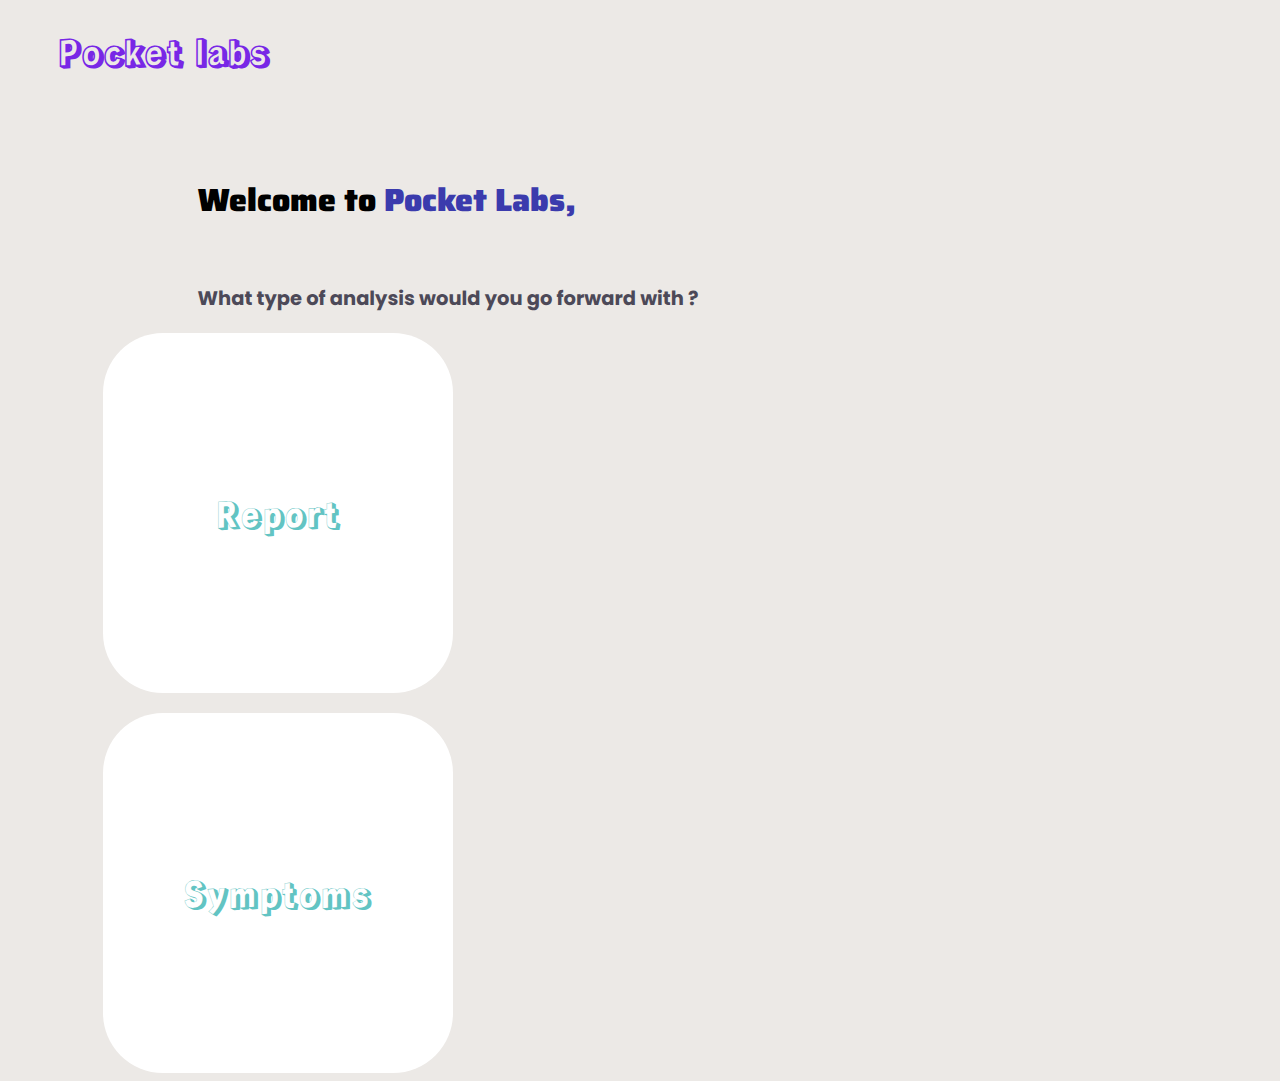
<file: Index.html>
<!DOCTYPE html>
<html lang="en">
  <head>
    <meta charset="UTF-8" />
    <meta http-equiv="X-UA-Compatible" content="IE=edge" />
    <meta name="viewport" content="width=device-width, initial-scale=1.0" />

    <!-- Bootstrap CSS -->
    <link
      href="https://cdn.jsdelivr.net/npm/bootstrap@5.1.3/dist/css/bootstrap.min.css"
      rel="stylesheet"
      integrity="sha384-1BmE4kWBq78iYhFldvKuhfTAU6auU8tT94WrHftjDbrCEXSU1oBoqyl2QvZ6jIW3"
      crossorigin="anonymous"
    />
    <link rel="stylesheet" href="css/styles.css" />
    <link rel="icon" href="Logo.png" type="image/gif" sizes="16x16" />

    <title>Pocket Labs</title>
  </head>
  <body>
    <nav>
    <a href="#" class="page-header-link">
      <h1 class="page-header">Pocket labs</h1>
    </a>
    </nav>
    <br /><br />
    <br />
    <div class="page-title">
      <h1 class="page-title-text">
        Welcome to
        <span class="page-title-text-span">Pocket Labs,</span>
      </h1>
    </div>
    <br />
    <div class="selection-option">
      <h4>What type of analysis would you go forward with ?</h4>
    </div>

    <div class="container">
      <div class="row">
        <a class="option-link options options-right" href="Category.html">
          <div class="col-4">Report</div>
        </a>
        <a class="option-link col-4 options options-left" href="Symptoms.html">
          <div class="">Symptoms</div>
        </a>
      </div>
    </div>
    <script
      src="https://cdn.jsdelivr.net/npm/bootstrap@5.1.3/dist/js/bootstrap.bundle.min.js"
      integrity="sha384-ka7Sk0Gln4gmtz2MlQnikT1wXgYsOg+OMhuP+IlRH9sENBO0LRn5q+8nbTov4+1p"
      crossorigin="anonymous"
    ></script>
  </body>
</html>
</file>
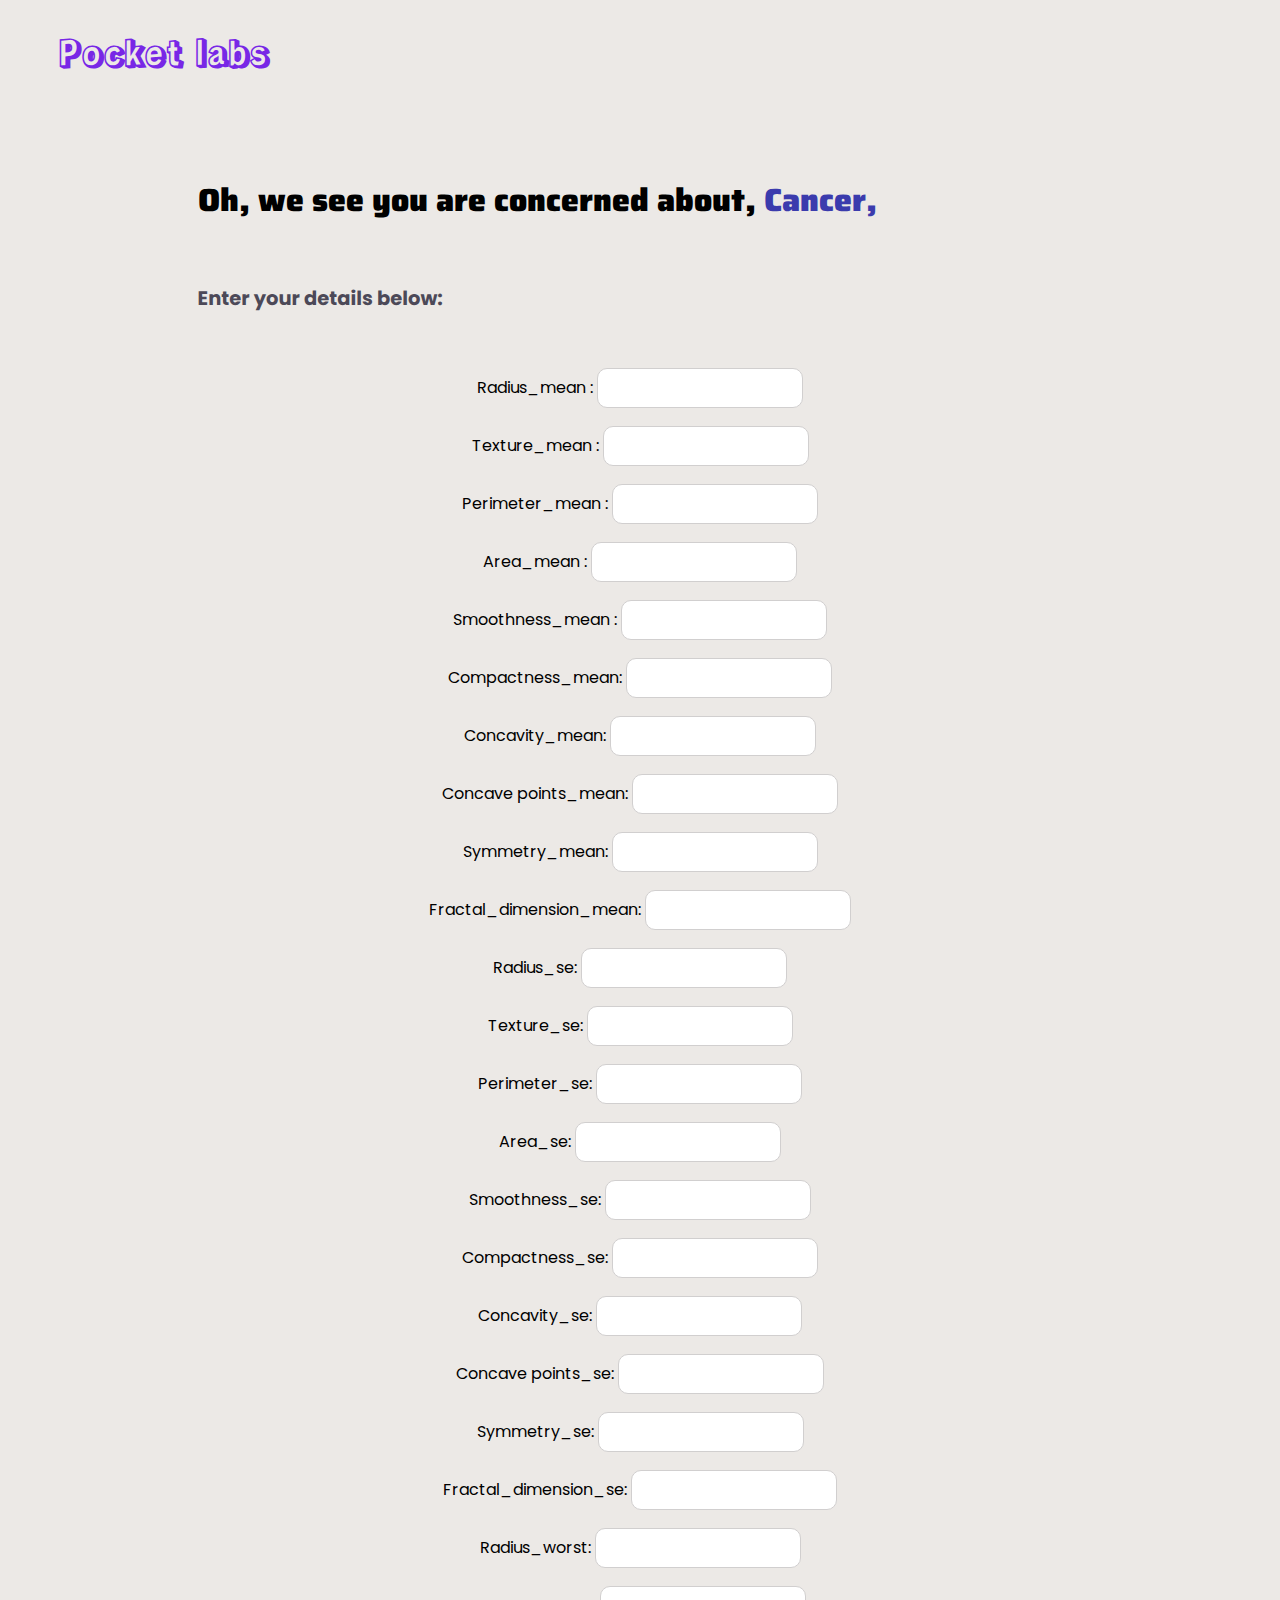
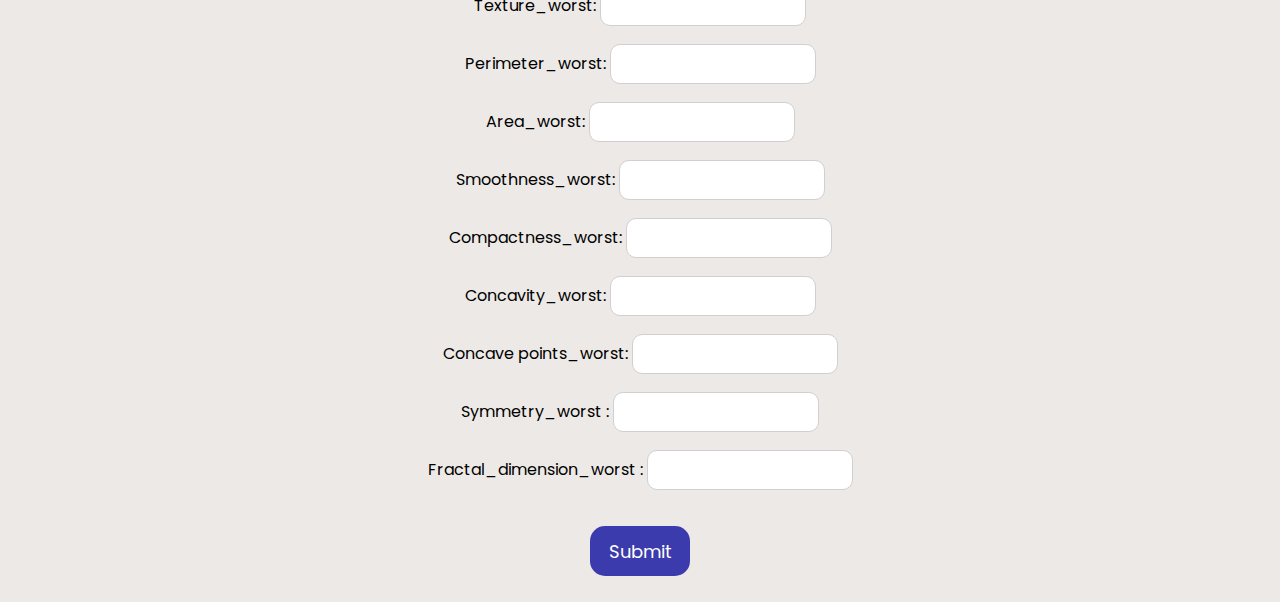
<file: Cancer.html>
<!DOCTYPE html>
<html lang="en">
  <head>
    <meta charset="UTF-8" />
    <meta http-equiv="X-UA-Compatible" content="IE=edge" />
    <meta name="viewport" content="width=device-width, initial-scale=1.0" />

    <!-- Bootstrap CSS -->
    <link
      href="https://cdn.jsdelivr.net/npm/bootstrap@5.1.3/dist/css/bootstrap.min.css"
      rel="stylesheet"
      integrity="sha384-1BmE4kWBq78iYhFldvKuhfTAU6auU8tT94WrHftjDbrCEXSU1oBoqyl2QvZ6jIW3"
      crossorigin="anonymous"
    />
    <link rel="stylesheet" href="css/cancerStyles.css" />
    <link rel="icon" href="Logo.png" type="image/gif" sizes="16x16" />

    <title>Pocket Labs | Cancer.</title>
  </head>
  <body>
    <nav>
      <a href="Index.html" class="page-header-link">
        <h1 class="page-header">Pocket labs</h1>
      </a>
    </nav>
    <br /><br />
    <br />
    <div class="page-title">
      <h1 class="page-title-text">
        Oh, we see you are concerned about,
        <span class="page-title-text-span">Cancer,</span>
      </h1>
    </div>
    <br />
    <div class="selection-option">
      <h4>Enter your details below:</h4>
    </div>
    <br /><br />

    <!-- FORM -->
    <form class="report-form" action="/result" method="POST">
      <div class="element-detail">
        <label class="detail" for="Radius_mean">Radius_mean : </label>
        <input
          class="input-radius"
          type="text"
          id="Radius_mean"
          name="Radius_mean"
        />
      </div>
      <br />

      <div class="element-detail">
        <label class="detail" for="Texture_mean">Texture_mean : </label>
        <input
          class="input-radius"
          type="text"
          id="Texture_mean"
          name="Texture_mean"
        />
      </div>
      <br />

      <div class="element-detail">
        <label class="detail" for="BloodPressure">Perimeter_mean : </label>
        <input
          class="input-radius"
          type="text"
          id="Perimeter_mean"
          name="Perimeter_mean"
        />
      </div>
      <br />

      <div class="element-detail">
        <label class="detail" for="Area_mean">Area_mean : </label>
        <input
          class="input-radius"
          type="text"
          id="Area_mean"
          name="Area_mean"
        />
      </div>
      <br />

      <div class="element-detail">
        <label class="detail" for="Smoothness_mean">Smoothness_mean : </label>
        <input
          class="input-radius"
          type="text"
          id="Smoothness_mean"
          name="Smoothness_mean"
        />
      </div>
      <br />

      <div class="element-detail">
        <label class="detail" for="Compactness_mean">Compactness_mean: </label>
        <input
          class="input-radius"
          type="text"
          id="Compactness_mean"
          name="Compactness_mean"
        />
      </div>
      <br />

      <div class="element-detail">
        <label class="detail" for="Concavity_mean">Concavity_mean: </label>
        <input
          class="input-radius"
          type="text"
          id="Concavity_mean"
          name="Concavity_mean"
        />
      </div>
      <br />

      <div class="element-detail">
        <label class="detail" for="concave points_mean"
          >Concave points_mean:
        </label>
        <input
          class="input-radius"
          type="text"
          id="concave points_mean"
          name="concave points_mean"
        />
      </div>
      <br />

      <div class="element-detail">
        <label class="detail" for="symmetry_mean">Symmetry_mean: </label>
        <input
          class="input-radius"
          type="text"
          id="symmetry_mean"
          name="symmetry_mean"
        />
      </div>
      <br />

      <div class="element-detail">
        <label class="detail" for="Compactness_mean"
          >Fractal_dimension_mean:
        </label>
        <input
          class="input-radius"
          type="text"
          id="fractal_dimension_mean"
          name="fractal_dimension_mean"
        />
      </div>
      <br />

      <div class="element-detail">
        <label class="detail" for="radius_se">Radius_se: </label>
        <input
          class="input-radius"
          type="text"
          id="radius_se"
          name="radius_se"
        />
      </div>
      <br />

      <div class="element-detail">
        <label class="detail" for="texture_se">Texture_se: </label>
        <input
          class="input-radius"
          type="text"
          id="texture_se"
          name="texture_se"
        />
      </div>
      <br />

      <div class="element-detail">
        <label class="detail" for="perimeter_se">Perimeter_se: </label>
        <input
          class="input-radius"
          type="text"
          id="perimeter_se"
          name="perimeter_se"
        />
      </div>
      <br />

      <div class="element-detail">
        <label class="detail" for="area_se">Area_se: </label>
        <input class="input-radius" type="text" id="area_se" name="area_se" />
      </div>
      <br />

      <div class="element-detail">
        <label class="detail" for="smoothness_se">Smoothness_se: </label>
        <input
          class="input-radius"
          type="text"
          id="smoothness_se"
          name="smoothness_se"
        />
      </div>
      <br />

      <div class="element-detail">
        <label class="detail" for="compactness_se">Compactness_se: </label>
        <input
          class="input-radius"
          type="text"
          id="compactness_se"
          name="compactness_se"
        />
      </div>
      <br />

      <div class="element-detail">
        <label class="detail" for="concavity_se">Concavity_se: </label>
        <input
          class="input-radius"
          type="text"
          id="concavity_se"
          name="concavity_se"
        />
      </div>
      <br />

      <div class="element-detail">
        <label class="detail" for="concave points_se"
          >Concave points_se:
        </label>
        <input
          class="input-radius"
          type="text"
          id="concave points_se"
          name="concave points_se"
        />
      </div>
      <br />

      <div class="element-detail">
        <label class="detail" for="symmetry_se">Symmetry_se: </label>
        <input
          class="input-radius"
          type="text"
          id="symmetry_se"
          name="symmetry_se"
        />
      </div>
      <br />

      <div class="element-detail">
        <label class="detail" for="fractal_dimension_se"
          >Fractal_dimension_se:
        </label>
        <input
          class="input-radius"
          type="text"
          id="fractal_dimension_se"
          name="fractal_dimension_se"
        />
      </div>
      <br />

      <div class="element-detail">
        <label class="detail" for="radius_worst">Radius_worst: </label>
        <input
          class="input-radius"
          type="text"
          id="radius_worst"
          name="radius_worst"
        />
      </div>
      <br />

      <div class="element-detail">
        <label class="detail" for="texture_worst">Texture_worst: </label>
        <input
          class="input-radius"
          type="text"
          id="texture_worst"
          name="texture_worst"
        />
      </div>
      <br />

      <div class="element-detail">
        <label class="detail" for="perimeter_worst">Perimeter_worst: </label>
        <input
          class="input-radius"
          type="text"
          id="perimeter_worst"
          name="perimeter_worst"
        />
      </div>
      <br />

      <div class="element-detail">
        <label class="detail" for="area_worst">Area_worst: </label>
        <input
          class="input-radius"
          type="text"
          id="area_worst"
          name="area_worst"
        />
      </div>
      <br />

      <div class="element-detail">
        <label class="detail" for="smoothness_worst">Smoothness_worst: </label>
        <input
          class="input-radius"
          type="text"
          id="smoothness_worst"
          name="smoothness_worst"
        />
      </div>
      <br />

      <div class="element-detail">
        <label class="detail" for="compactness_worst"
          >Compactness_worst:
        </label>
        <input
          class="input-radius"
          type="text"
          id="compactness_worst"
          name="compactness_worst"
        />
      </div>
      <br />

      <div class="element-detail">
        <label class="detail" for="concavity_worst">Concavity_worst: </label>
        <input
          class="input-radius"
          type="text"
          id="concavity_worst"
          name="concavity_worst"
        />
      </div>
      <br />

      <div class="element-detail">
        <label class="detail" for="concave points_worst"
          >Concave points_worst:
        </label>
        <input
          class="input-radius"
          type="text"
          id="concave points_worst"
          name="concave points_worst"
        />
      </div>
      <br />

      <div class="element-detail">
        <label class="detail" for="symmetry_worst">Symmetry_worst : </label>
        <input
          class="input-radius"
          type="text"
          id="symmetry_worst"
          name="symmetry_worst"
        />
      </div>
      <br />

      <div class="element-detail">
        <label class="detail" for="fractal_dimension_worst"
          >Fractal_dimension_worst :
        </label>
        <input
          class="input-radius"
          type="text"
          id="fractal_dimension_worst"
          name="fractal_dimension_worst"
        />
      </div>
      <br />
      <br />

      <input class="Submit" type="submit" value="Submit" /><br /><br />
    </form>
    <!-- <form class="report-form" action="/result" method="POST"> -->

    <!-- <div class="element-detail">
        <label class="detail" for="age">Age : </label>
        <input class="input-radius" type="text" id="age" name="age" />
      </div>
      <br /> -->

    <!-- (1:Male,0:Female) -->
    <!-- <div class="element-detail">
        <label class="detail" for="sex">Sex : </label> -->
    <!--  -->
    <!-- <div class="dropdown">
          <button
            class="btn dropdown-toggle input-radius"
            type="text"
            id="dropdownMenuButton1"
            data-bs-toggle="dropdown"
            aria-expanded="false"
            name="sex"
          >
            Dropdown button
          </button>
          <ul class="dropdown-menu" aria-labelledby="dropdownMenuButton1">
            <li><a class="dropdown-item" href="#">Action</a></li>
            <li><a class="dropdown-item" href="#">Another action</a></li>
            <li><a class="dropdown-item" href="#">Something else here</a></li>
          </ul>
        </div> -->
    <!--  -->
    <!-- <input class="input-radius" type="text" id="sex" name="sex"> -->
    <!-- </div>
      <br />

      <div class="element-detail">
        <label class="detail" for="chest pain type">Chest pain type : </label>
        <input
          class="input-radius"
          type="text"
          id="chest pain type"
          name="chest pain type"
        />
      </div>
      <br /> -->

    <!-- <div class="element-detail">
        <label class="detail" for="trestbps">Trestbps : </label>
        <input class="input-radius" type="text" id="trestbps" name="trestbps" />
      </div>
      <br />

      <div class="element-detail">
        <label class="detail" for="serum cholestoral in mg/dl"
          >Serum cholestoral(mg/dl) :
        </label>
        <input
          class="input-radius"
          type="text"
          id="serum cholestoral in mg/dl"
          name="serum cholestoral in mg/dl"
        />
      </div>
      <br />

      <div class="element-detail">
        <label class="detail" for="restecg">Restecg : </label>
        <input class="input-radius" type="text" id="restecg" name="restecg" />
      </div>
      <br />

      <div class="element-detail">
        <label class="detail" for="thalach">Thalach : </label>
        <input class="input-radius" type="text" id="thalach" name="thalach" />
      </div>
      <br />

      <div class="element-detail">
        <label class="detail" for="exang">Exang : </label>
        <input class="input-radius" type="text" id="exang" name="exang" />
      </div>
      <br />

      <div class="element-detail">
        <label class="detail" for="oldpeak">Oldpeak : </label>
        <input class="input-radius" type="text" id="oldpeak" name="oldpeak" />
      </div>
      <br />

      <div class="element-detail">
        <label class="detail" for="slope">Slope : </label>
        <input class="input-radius" type="text" id="slope" name="slope" />
      </div>
      <br />

      <div class="element-detail">
        <label class="detail" for="thal">Thal : </label>
        <input class="input-radius" type="text" id="thal" name="thal" />
      </div>
      <br />
      <br /> -->

    <!-- <input type="submit" value="Submit" /><br /><br />
    </form> -->
    <!-- FORM -->
    <!-- <div class="container">
      <div class="row">
        <div class="col-4 options options-right">
          <a class="option-link" href="www.google.com"> Report </a>
        </div>
        <div class="col-4 options options-left">
          <a class="option-link" href="www.google.com"> Symptoms </a>
        </div>
      </div>
    </div> -->
    <script
      src="https://cdn.jsdelivr.net/npm/bootstrap@5.1.3/dist/js/bootstrap.bundle.min.js"
      integrity="sha384-ka7Sk0Gln4gmtz2MlQnikT1wXgYsOg+OMhuP+IlRH9sENBO0LRn5q+8nbTov4+1p"
      crossorigin="anonymous"
    ></script>
  </body>
</html>
</file>
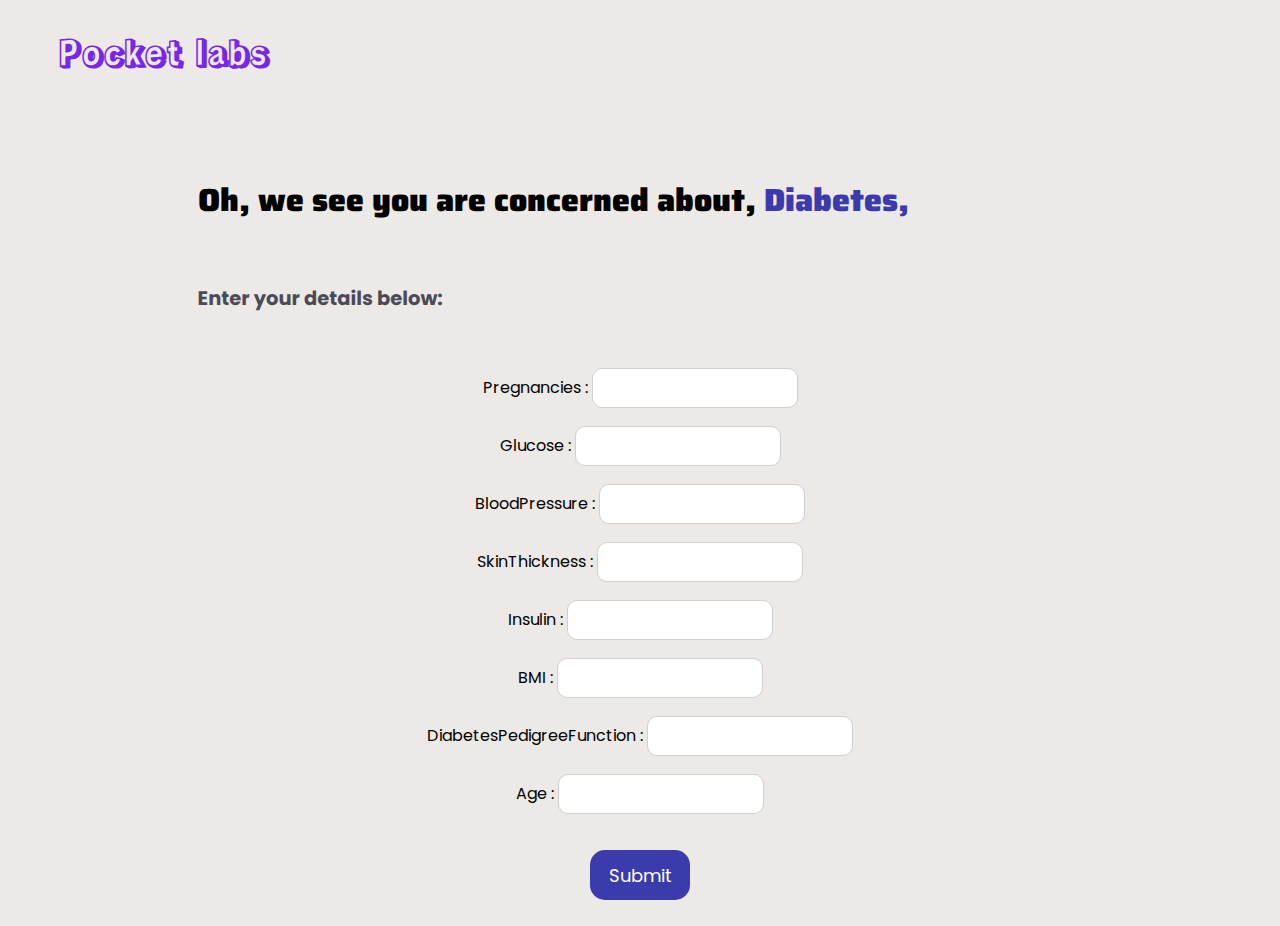
<file: Diabetes.html>
<!DOCTYPE html>
<html lang="en">
  <head>
    <meta charset="UTF-8" />
    <meta http-equiv="X-UA-Compatible" content="IE=edge" />
    <meta name="viewport" content="width=device-width, initial-scale=1.0" />

    <!-- Bootstrap CSS -->
    <link
      href="https://cdn.jsdelivr.net/npm/bootstrap@5.1.3/dist/css/bootstrap.min.css"
      rel="stylesheet"
      integrity="sha384-1BmE4kWBq78iYhFldvKuhfTAU6auU8tT94WrHftjDbrCEXSU1oBoqyl2QvZ6jIW3"
      crossorigin="anonymous"
    />
    <link rel="stylesheet" href="css/diabetesStyles.css" />
    <link rel="icon" href="Logo.png" type="image/gif" sizes="16x16" />

    <title>Pocket Labs | Diabetes.</title>
  </head>
  <body>
    <nav>
      <a href="Index.html" class="page-header-link">
      <h1 class="page-header">Pocket labs</h1>
      </a>
    </nav>
    <br /><br />
    <br />
    <div class="page-title">
      <h1 class="page-title-text">
        Oh, we see you are concerned about,
        <span class="page-title-text-span">Diabetes,</span>
      </h1>
    </div>
    <br />
    <div class="selection-option">
      <h4>Enter your details below:</h4>
    </div>
    <br><br>

<!--  -->

<form class="report-form" action="/result" method="POST">

  <div class="element-detail">
  <label class="detail" for="Pregnancies">Pregnancies : </label>
  <input class="input-radius" type="text" id="Pregnancies" name="Pregnancies">
  </div>
  <br>

  <div class="element-detail">
  <label class="detail" for="Glucose">Glucose : </label>
  <input class="input-radius" type="text" id="Glucose" name="Glucose">
  </div>
  <br>

  <div class="element-detail">
  <label class="detail" for="BloodPressure">BloodPressure : </label>
  <input class="input-radius" type="text" id="BloodPressure" name="BloodPressure">
  </div>
  <br>

  <div class="element-detail">
  <label class="detail" for="SkinThickness">SkinThickness : </label>
  <input class="input-radius" type="text" id="SkinThickness" name="SkinThickness">
  </div>
  <br>

  <div class="element-detail">
  <label class="detail" for="Insulin">Insulin : </label>
  <input class="input-radius" type="text" id="Insulin" name="Insulin">
  </div>
  <br>

  <div class="element-detail">
  <label class="detail" for="BMI">BMI : </label>
  <input class="input-radius" type="text" id="BMI" name="BMI">
  </div>
  <br>

  <div class="element-detail">
  <label  class="detail" for="DiabetesPedigreeFunction">DiabetesPedigreeFunction : </label>
  <input class="input-radius" type="text" id="DiabetesPedigreeFunction" name="DiabetesPedigreeFunction">
  </div>
  <br>

  <div class="element-detail">
  <label class="detail" for="Age">Age : </label>
  <input class="input-radius" type="text" id="Age" name="Age">
  </div>
  <br>
  <br>

  <input class="Submit" type="submit" value="Submit"><br><br>
</form>    
<!--  -->

<!-- FORM -->
    <!-- <div class="container">
      <div class="row">
        <div class="col-4 options options-right">
          <a class="option-link" href="www.google.com"> Report </a>
        </div>
        <div class="col-4 options options-left">
          <a class="option-link" href="www.google.com"> Symptoms </a>
        </div>
      </div>
    </div> -->
    <script
      src="https://cdn.jsdelivr.net/npm/bootstrap@5.1.3/dist/js/bootstrap.bundle.min.js"
      integrity="sha384-ka7Sk0Gln4gmtz2MlQnikT1wXgYsOg+OMhuP+IlRH9sENBO0LRn5q+8nbTov4+1p"
      crossorigin="anonymous"
    ></script>
  </body>
</html>
</file>
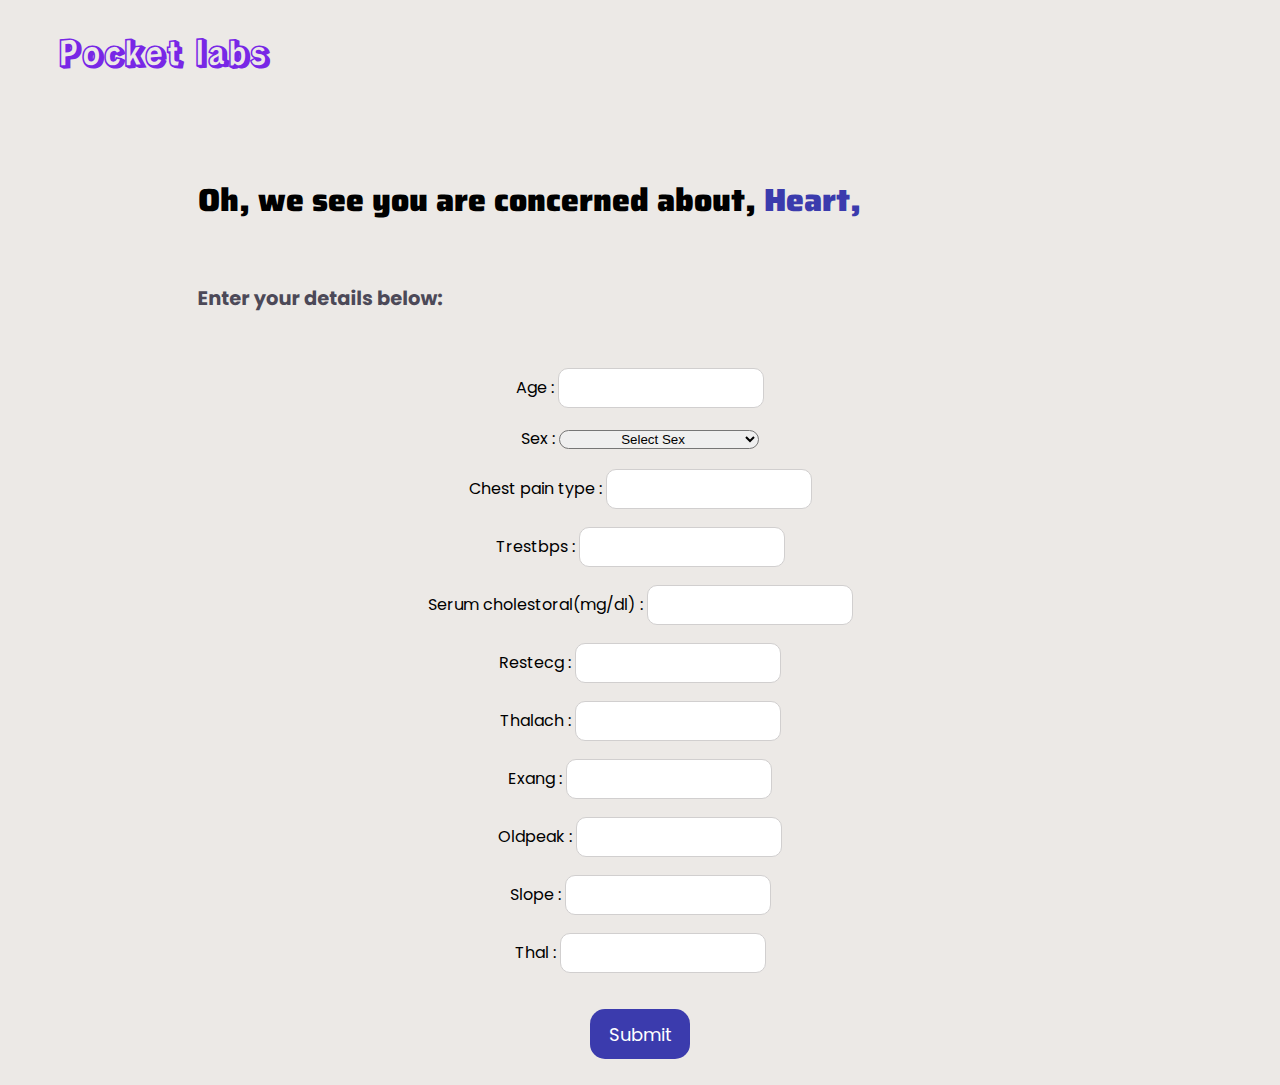
<file: Heart.html>
<!DOCTYPE html>
<html lang="en">
  <head>
    <meta charset="UTF-8" />
    <meta http-equiv="X-UA-Compatible" content="IE=edge" />
    <meta name="viewport" content="width=device-width, initial-scale=1.0" />

    <!-- Bootstrap CSS -->
    <link
      href="https://cdn.jsdelivr.net/npm/bootstrap@5.1.3/dist/css/bootstrap.min.css"
      rel="stylesheet"
      integrity="sha384-1BmE4kWBq78iYhFldvKuhfTAU6auU8tT94WrHftjDbrCEXSU1oBoqyl2QvZ6jIW3"
      crossorigin="anonymous"
    />
    <link rel="stylesheet" href="css/heartStyles.css" />
    <link rel="icon" href="Logo.png" type="image/gif" sizes="16x16" />

    <title>Pocket Labs | Heart.</title>
  </head>
  <body>
    <nav>
      <a href="Index.html" class="page-header-link">
      <h1 class="page-header">Pocket labs</h1>
      </a>
    </nav>
    <br /><br />
    <br />
    <div class="page-title">
      <h1 class="page-title-text">
        Oh, we see you are concerned about,
        <span class="page-title-text-span">Heart,</span>
      </h1>
    </div>
    <br />
    <div class="selection-option">
      <h4>Enter your details below:</h4>
    </div>
    <br><br>

    <!-- FORM -->

<form class="report-form" action="/result" method="POST">
    
    <div class="element-detail">
    <label class="detail" for="age">Age : </label>
    <input class="input-radius" type="text" id="age" name="age">
    </div>
    <br>
    
    <!-- (1:Male,0:Female) -->
    <div class="element-detail">
    <label class="detail" for="sex">Sex : </label>
    <select
      class="form-select"
      aria-label="Default select example"
      id="Symptom1"
      name="Symptom1"
    >
      <option selected>Select Sex</option>
      <option value="0">Female</option>
      <option value="1">Male</option>
    </select>
     
    <!-- -->
    <!-- <input class="input-radius" type="text" id="sex" name="sex"> -->
    </div>
    <br>
    
    <div class="element-detail">
    <label class="detail" for="chest pain type">Chest pain type : </label>
    <input class="input-radius" type="text" id="chest pain type" name="chest pain type">
    </div>
    <br>
    
    <div class="element-detail">
    <label class="detail" for="trestbps">Trestbps : </label>
    <input class="input-radius" type="text" id="trestbps" name="trestbps">
    </div>
    <br>
    
    <div class="element-detail">
    <label class="detail" for="serum cholestoral in mg/dl">Serum cholestoral(mg/dl) : </label>
    <input class="input-radius" type="text" id="serum cholestoral in mg/dl" name="serum cholestoral in mg/dl">
    </div>
    <br>

    <div class="element-detail">
    <label class="detail" for="restecg">Restecg : </label>
    <input class="input-radius" type="text" id="restecg" name="restecg">
    </div>
    <br>

    <div class="element-detail">
    <label class="detail" for="thalach">Thalach : </label>
    <input class="input-radius" type="text" id="thalach" name="thalach">
    </div>
    <br>

    <div class="element-detail">
    <label class="detail" for="exang">Exang : </label>
    <input class="input-radius" type="text" id="exang" name="exang">
    </div>
    <br>

    <div class="element-detail">
    <label class="detail" for="oldpeak">Oldpeak : </label>
    <input class="input-radius" type="text" id="oldpeak" name="oldpeak">
    </div>
    <br>

    <div class="element-detail">
    <label class="detail" for="slope">Slope : </label>
    <input class="input-radius" type="text" id="slope" name="slope">
    </div>
    <br>

    <div class="element-detail">
    <label class="detail" for="thal">Thal : </label>
    <input class="input-radius" type="text" id="thal" name="thal">
    </div>
    <br>
    <br>

    <input class="Submit" type="submit" value="Submit"><br><br>
</form>  
<!-- FORM -->
    <!-- <div class="container">
      <div class="row">
        <div class="col-4 options options-right">
          <a class="option-link" href="www.google.com"> Report </a>
        </div>
        <div class="col-4 options options-left">
          <a class="option-link" href="www.google.com"> Symptoms </a>
        </div>
      </div>
    </div> -->
    <script
      src="https://cdn.jsdelivr.net/npm/bootstrap@5.1.3/dist/js/bootstrap.bundle.min.js"
      integrity="sha384-ka7Sk0Gln4gmtz2MlQnikT1wXgYsOg+OMhuP+IlRH9sENBO0LRn5q+8nbTov4+1p"
      crossorigin="anonymous"
    ></script>
  </body>
</html>
</file>
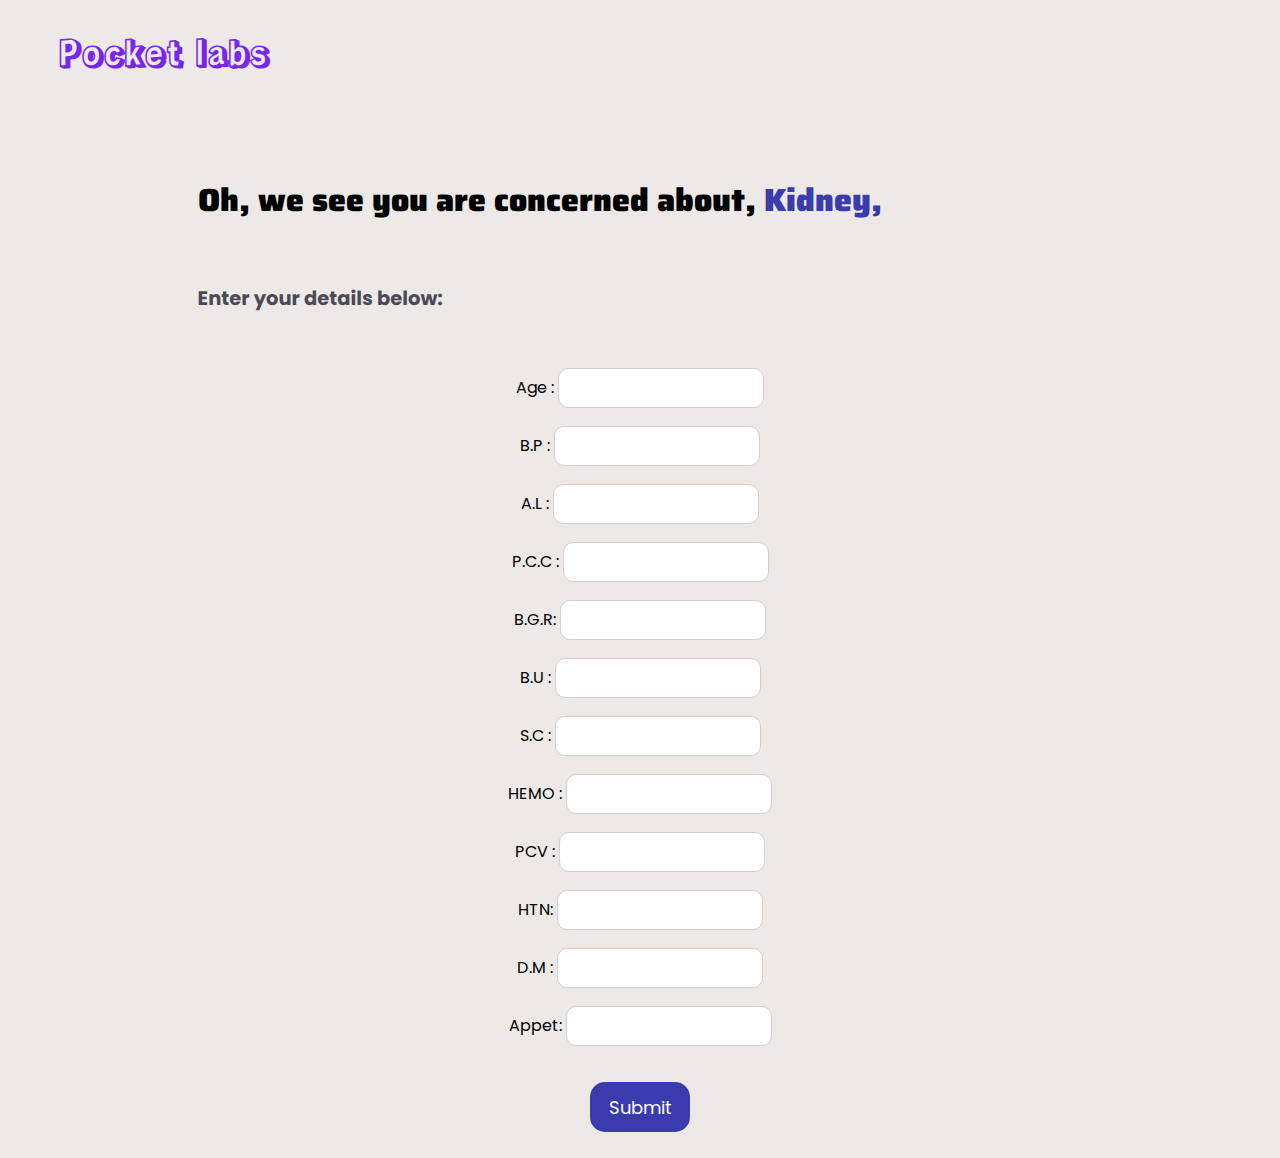
<file: Kidney.html>
<!DOCTYPE html>
<html lang="en">
  <head>
    <meta charset="UTF-8" />
    <meta http-equiv="X-UA-Compatible" content="IE=edge" />
    <meta name="viewport" content="width=device-width, initial-scale=1.0" />

    <!-- Bootstrap CSS -->
    <link
      href="https://cdn.jsdelivr.net/npm/bootstrap@5.1.3/dist/css/bootstrap.min.css"
      rel="stylesheet"
      integrity="sha384-1BmE4kWBq78iYhFldvKuhfTAU6auU8tT94WrHftjDbrCEXSU1oBoqyl2QvZ6jIW3"
      crossorigin="anonymous"
    />
    <link rel="stylesheet" href="css/kidneyStyles.css" />
    <link rel="icon" href="Logo.png" type="image/gif" sizes="16x16" />

    <title>Pocket Labs | Kidney.</title>
  </head>
  <body>
    <nav>
      <a href="Index.html" class="page-header-link">
        <h1 class="page-header">Pocket labs</h1>
      </a>
    </nav>
    <br /><br />
    <br />
    <div class="page-title">
      <h1 class="page-title-text">
        Oh, we see you are concerned about,
        <span class="page-title-text-span">Kidney,</span>
      </h1>
    </div>
    <br />
    <div class="selection-option">
      <h4>Enter your details below:</h4>
    </div>
    <br /><br />

    <!-- FORM -->

    <form class="report-form" action="/result" method="POST">
      <div class="element-detail">
        <label class="detail" for="age">Age : </label>
        <input class="input-radius" type="text" id="age" name="age" />
      </div>
      <br />

      <div class="element-detail">
        <label class="detail" for="bp">B.P : </label>
        <input class="input-radius" type="text" id="bp" name="bp" />
      </div>
      <br />

      <div class="element-detail">
        <label class="detail" for="al">A.L : </label>
        <input class="input-radius" type="text" id="al" name="al" />
      </div>
      <br />

      <div class="element-detail">
        <label class="detail" for="pcc">P.C.C : </label>
        <input class="input-radius" type="text" id="pcc" name="pcc" />
      </div>
      <br />

      <div class="element-detail">
        <label class="detail" for="bgr">B.G.R: </label>
        <input class="input-radius" type="text" id="bgr" name="bgr" />
      </div>
      <br />

      <div class="element-detail">
        <label class="detail" for="bu">B.U : </label>
        <input class="input-radius" type="text" id="bu" name="bu" />
      </div>
      <br />

      <div class="element-detail">
        <label class="detail" for="sc">S.C : </label>
        <input class="input-radius" type="text" id="sc" name="sc" />
      </div>
      <br />

      <div class="element-detail">
        <label class="detail" for="hemo">HEMO : </label>
        <input class="input-radius" type="text" id="hemo" name="hemo" />
      </div>
      <br />

      <div class="element-detail">
        <label class="detail" for="pcv">PCV : </label>
        <input class="input-radius" type="text" id="pcv" name="pcv" />
      </div>
      <br />

      <div class="element-detail">
        <label class="detail" for="htn">HTN: </label>
        <input class="input-radius" type="text" id="htn" name="htn" />
      </div>
      <br />

      <div class="element-detail">
        <label class="detail" for="dm">D.M : </label>
        <input class="input-radius" type="text" id="dm" name="dm" />
      </div>
      <br />

      <div class="element-detail">
        <label class="detail" for="appet">Appet: </label>
        <input class="input-radius" type="text" id="appet" name="appet" />
      </div>
      <br />
      <br />

      <input class="Submit" type="submit" value="Submit" /><br /><br />
    </form>

    <!-- FORM -->
    <!-- <div class="container">
      <div class="row">
        <div class="col-4 options options-right">
          <a class="option-link" href="www.google.com"> Report </a>
        </div>
        <div class="col-4 options options-left">
          <a class="option-link" href="www.google.com"> Symptoms </a>
        </div>
      </div>
    </div> -->
    <script
      src="https://cdn.jsdelivr.net/npm/bootstrap@5.1.3/dist/js/bootstrap.bundle.min.js"
      integrity="sha384-ka7Sk0Gln4gmtz2MlQnikT1wXgYsOg+OMhuP+IlRH9sENBO0LRn5q+8nbTov4+1p"
      crossorigin="anonymous"
    ></script>
  </body>
</html>
</file>
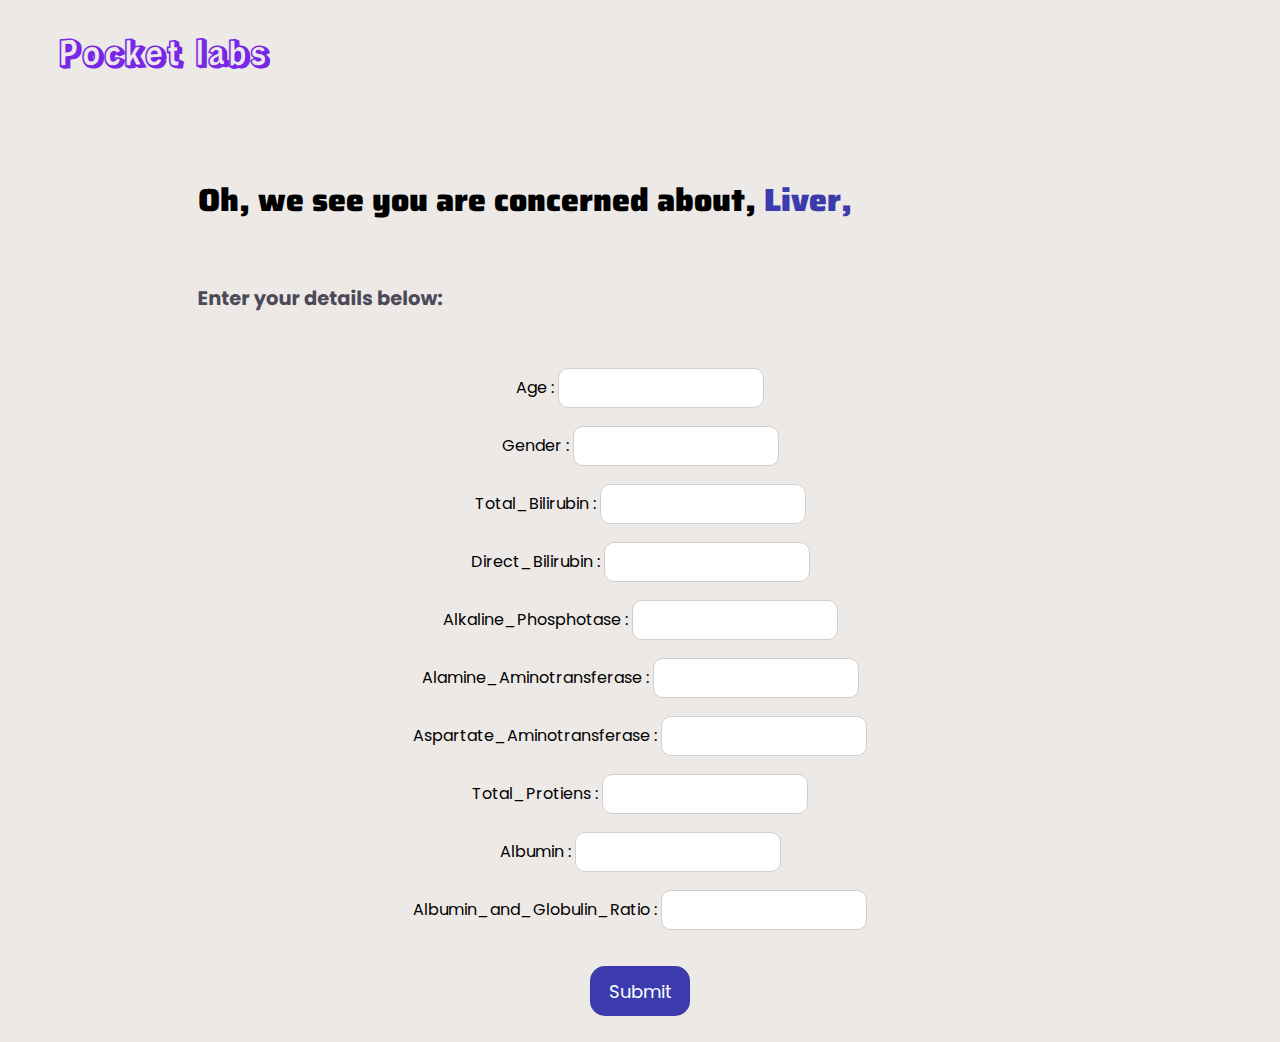
<file: Liver.html>
<!DOCTYPE html>
<html lang="en">
  <head>
    <meta charset="UTF-8" />
    <meta http-equiv="X-UA-Compatible" content="IE=edge" />
    <meta name="viewport" content="width=device-width, initial-scale=1.0" />

    <!-- Bootstrap CSS -->
    <link
      href="https://cdn.jsdelivr.net/npm/bootstrap@5.1.3/dist/css/bootstrap.min.css"
      rel="stylesheet"
      integrity="sha384-1BmE4kWBq78iYhFldvKuhfTAU6auU8tT94WrHftjDbrCEXSU1oBoqyl2QvZ6jIW3"
      crossorigin="anonymous"
    />
    <link rel="stylesheet" href="css/liverStyles.css" />
    <link rel="icon" href="Logo.png" type="image/gif" sizes="16x16" />

    <title>Pocket Labs | Liver.</title>
  </head>
  <body>
    <nav>
      <a href="Index.html" class="page-header-link">
        <h1 class="page-header">Pocket labs</h1>
      </a>
    </nav>
    <br /><br />
    <br />
    <div class="page-title">
      <h1 class="page-title-text">
        Oh, we see you are concerned about,
        <span class="page-title-text-span">Liver,</span>
      </h1>
    </div>
    <br />
    <div class="selection-option">
      <h4>Enter your details below:</h4>
    </div>
    <br /><br />

    <form class="report-form" action="/result" method="POST">
      <div class="element-detail">
        <label class="detail" for="Age">Age : </label>
        <input class="input-radius" type="text" id="Age" name="Age" />
      </div>
      <br />

      <div class="element-detail">
        <label class="detail" for="Gender">Gender : </label>
        <input class="input-radius" type="text" id="Gender" name="Gender" />
      </div>
      <br />

      <div class="element-detail">
        <label class="detail" for="Total_Bilirubin">Total_Bilirubin : </label>
        <input
          class="input-radius"
          type="text"
          id="Total_Bilirubin"
          name="Total_Bilirubin"
        />
      </div>
      <br />

      <div class="element-detail">
        <label class="detail" for="Direct_Bilirubin">Direct_Bilirubin : </label>
        <input
          class="input-radius"
          type="text"
          id="Direct_Bilirubin"
          name="Direct_Bilirubin"
        />
      </div>
      <br />

      <div class="element-detail">
        <label class="detail" for="Alkaline_Phosphotase"
          >Alkaline_Phosphotase :
        </label>
        <input
          class="input-radius"
          type="text"
          id="Alkaline_Phosphotase"
          name="Alkaline_Phosphotase"
        />
      </div>
      <br />

      <div class="element-detail">
        <label class="detail" for="Alamine_Aminotransferase"
          >Alamine_Aminotransferase :
        </label>
        <input
          class="input-radius"
          type="text"
          id="Alamine_Aminotransferase"
          name="Alamine_Aminotransferase"
        />
      </div>
      <br />

      <div class="element-detail">
        <label class="detail" for="Aspartate_Aminotransferase"
          >Aspartate_Aminotransferase :
        </label>
        <input
          class="input-radius"
          type="text"
          id="Aspartate_Aminotransferase"
          name="Aspartate_Aminotransferase"
        />
      </div>
      <br />

      <div class="element-detail">
        <label class="detail" for="Total_Protiens">Total_Protiens : </label>
        <input
          class="input-radius"
          type="text"
          id="Total_Protiens"
          name="Total_Protiens"
        />
      </div>
      <br />

      <div class="element-detail">
        <label class="detail" for="Albumin">Albumin : </label>
        <input class="input-radius" type="text" id="Albumin" name="Albumin" />
      </div>
      <br />

      <div class="element-detail">
        <label class="detail" for="Albumin_and_Globulin_Ratio"
          >Albumin_and_Globulin_Ratio :
        </label>
        <input
          class="input-radius"
          type="text"
          id="Albumin_and_Globulin_Ratio"
          name="Albumin_and_Globulin_Ratio"
        />
      </div>
      <br />
      <br />

      <input class="Submit" type="submit" value="Submit" /><br /><br />
    </form>
    <!--  -->

    <!--  -->

    <!-- FORM -->
    <!-- <div class="container">
      <div class="row">
        <div class="col-4 options options-right">
          <a class="option-link" href="www.google.com"> Report </a>
        </div>
        <div class="col-4 options options-left">
          <a class="option-link" href="www.google.com"> Symptoms </a>
        </div>
      </div>
    </div> -->
    <script
      src="https://cdn.jsdelivr.net/npm/bootstrap@5.1.3/dist/js/bootstrap.bundle.min.js"
      integrity="sha384-ka7Sk0Gln4gmtz2MlQnikT1wXgYsOg+OMhuP+IlRH9sENBO0LRn5q+8nbTov4+1p"
      crossorigin="anonymous"
    ></script>
  </body>
</html>
</file>
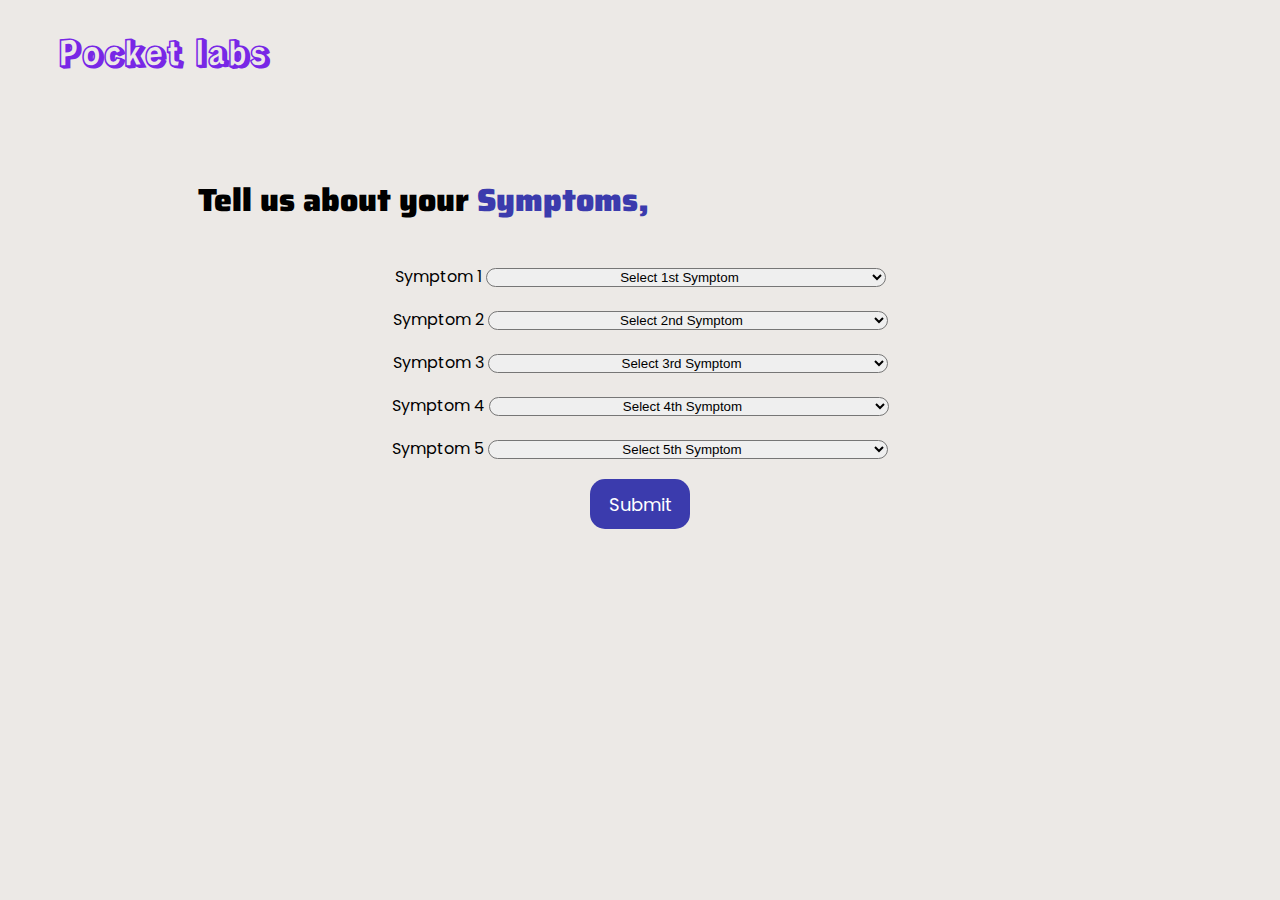
<file: Symptoms.html>
<!DOCTYPE html>
<html lang="en">
  <head>
    <meta charset="UTF-8" />
    <meta http-equiv="X-UA-Compatible" content="IE=edge" />
    <meta name="viewport" content="width=device-width, initial-scale=1.0" />

    <!-- Bootstrap CSS -->
    <link
      href="https://cdn.jsdelivr.net/npm/bootstrap@5.1.3/dist/css/bootstrap.min.css"
      rel="stylesheet"
      integrity="sha384-1BmE4kWBq78iYhFldvKuhfTAU6auU8tT94WrHftjDbrCEXSU1oBoqyl2QvZ6jIW3"
      crossorigin="anonymous"
    />
    <link rel="stylesheet" href="css/symptomsStyles.css" />
    <link rel="icon" href="Logo.png" type="image/gif" sizes="16x16" />

    <title>Pocket Labs | Symptoms.</title>
  </head>
  <body>
    <nav>
      <a href="Index.html" class="page-header-link">
      <h1 class="page-header">Pocket labs</h1>
      </a>
    </nav>
    <br /><br />
    <br />
    <div class="page-title">
      <h1 class="page-title-text">
        Tell us about your
        <span class="page-title-text-span">Symptoms,</span>
      </h1>
    </div>
    <br />
    <!-- <div class="selection-option"> -->
      <!-- <h4>Enter your details below:</h4> -->
    <!-- </div> -->
    <!-- <br /><br /> -->

    <!-- FORM -->

    <form class="report-form" action="/symptom" method="POST">
      <div class="element-detail">
        <label class="detail" for="Symtom1">Symptom 1 </label>
        <select
          class="form-select"
          aria-label="Default select example"
          id="Symptom1"
          name="Symptom1"
        >
          <option class="grey-color" selected>Select 1st Symptom</option>
          <option value="itching">itching</option>
          <option value="skin_rash">skin_rash</option>
          <option value="nodal_skin_eruptions">nodal_skin_eruptions</option>
          <option value="continuous_sneezing">continuous_sneezing</option>
          <option value="shivering">shivering</option>
          <option value="chills">chills</option>
          <option value="joint_pain">joint_pain</option>
          <option value="stomach_pain">stomach_pain</option>
          <option value="acidity">acidity</option>
          <option value="ulcers_on_tongue">ulcers_on_tongue</option>
          <option value="muscle_wasting">muscle_wasting</option>
          <option value="vomiting">vomiting</option>
          <option value="burning_micturition">burning_micturition</option>
          <option value="spotting_ urination">spotting_ urination</option>
          <option value="fatigue">fatigue</option>
          <option value="weight_gain">weight_gain</option>
          <option value="anxiety">anxiety</option>
          <option value="cold_hands_and_feets">cold_hands_and_feets</option>
          <option value="mood_swings">mood_swings</option>
          <option value="weight_loss">weight_loss</option>
          <option value="restlessness">restlessness</option>
          <option value="lethargy">lethargy</option>
          <option value="patches_in_throat">patches_in_throat</option>
          <option value="irregular_sugar_level">irregular_sugar_level</option>
          <option value="cough">cough</option>
          <option value="high_fever">high_fever</option>
          <option value="sunken_eyes">sunken_eyes</option>
          <option value="breathlessness">breathlessness</option>

          <option value="sweating">sweating</option>
          <option value="dehydration">dehydration</option>
          <option value="indigestion">indigestion</option>
          <option value="headache">headache</option>
          <option value="yellowish_skin">yellowish_skin</option>
          <option value="dark_urine">dark_urine</option>
          <option value="nausea">nausea</option>
          <option value="loss_of_appetite">nodal_skin_eruptions</option>
          <option value="pain_behind_the_eyes">pain_behind_the_eyes</option>
          <option value="back_pain">back_pain</option>
          <option value="constipation">constipation</option>
          <option value="yellow_crust_ooze">yellow_crust_ooze</option>
          <option value="red_sore_around_nose">red_sore_around_nose</option>
          <option value="blister">blister</option>
          <option value="inflammatory_nails">inflammatory_nails</option>
          <option value="small_dents_in_nails">small_dents_in_nails</option>
          <option value="silver_like_dusting">silver_like_dusting</option>
          <option value="skin_peeling">skin_peeling</option>
          <option value="scurring">scurring</option>
          <option value="blackheads">blackheads</option>
          <option value="pus_filled_pimples">pus_filled_pimples</option>
          <option value="painful_walking">painful_walking</option>
          <option value="palpitations">palpitations</option>
          <option value="prominent_veins_on_calf">
            prominent_veins_on_calf
          </option>
          <option value="blood_in_sputum">blood_in_sputum</option>
          <option value="fluid_overload">fluid_overload</option>
          <option value="history_of_alcohol_consumption">
            history_of_alcohol_consumption
          </option>
          <option value="distention_of_abdomen">distention_of_abdomen</option>
          <option value="stomach_bleeding">stomach_bleeding</option>
          <option value="coma">coma</option>
          <option value="receiving_unsterile_injections">
            receiving_unsterile_injections
          </option>
          <option value="receiving_blood_transfusion">
            receiving_blood_transfusion
          </option>
          <option value="visual_disturbances">visual_disturbances</option>
          <option value="lack_of_concentration">lack_of_concentration</option>
          <option value="rusty_sputum">rusty_sputum</option>
          <option value="mucoid_sputum">mucoid_sputum</option>
          <option value="family_history">family_history</option>
          <option value="polyuria">polyuria</option>
          <option value="increased_appetite">increased_appetite</option>
          <option value="watering_from_eyes">watering_from_eyes</option>
          <option value="dischromic_patches">dischromic_patches</option>
          <option value="abnormal_menstruation">abnormal_menstruation</option>
          <option value="belly_pain">belly_pain</option>
          <option value="red_spots_over_body">red_spots_over_body</option>
          <option value="muscle_pain">muscle_pain</option>
          <option value="irritability">irritability</option>
          <option value="depression">depression</option>
          <option value="toxic_look_(typhos)">toxic_look_(typhos)</option>
          <option value="internal_itching">internal_itching</option>
          <option value="passage_of_gases">passage_of_gases</option>
          <option value="continuous_feel_of_urine">
            continuous_feel_of_urine
          </option>
          <option value="foul_smell_of_urine">foul_smell_of_urine</option>
          <option value="bladder_discomfort">bladder_discomfort</option>
          <option value="loss_of_smell">loss_of_smell</option>
          <option value="weakness_of_one_body_side">
            weakness_of_one_body_side
          </option>
          <option value="unsteadiness">unsteadiness</option>
          <option value="loss_of_balance">loss_of_balance</option>
          <option value="spinning_movements">spinning_movements</option>
          <option value="movement_stiffness">movement_stiffness</option>
          <option value="swelling_joints">swelling_joints</option>
          <option value="stiff_neck">stiff_neck</option>
          <option value="muscle_weakness">muscle_weakness</option>
          <option value="hip_joint_pain">hip_joint_pain</option>
          <option value="knee_pain">knee_pain</option>
          <option value="slurred_speech">slurred_speech</option>
          <option value="drying_and_tingling_lips">
            drying_and_tingling_lips
          </option>
          <option value="extra_marital_contacts">extra_marital_contacts</option>
          <option value="excessive_hunger">excessive_hunger</option>
          <option value="swollen_extremeties">swollen_extremeties</option>
          <option value="brittle_nails">brittle_nails</option>
          <option value="enlarged_thyroid">enlarged_thyroid</option>
          <option value="puffy_face_and_eyes">puffy_face_and_eyes</option>
          <option value="swollen_blood_vessels">swollen_blood_vessels</option>
          <option value="swollen_legs">swollen_legs</option>
          <option value="obesity">obesity</option>
          <option value="bruising"></option>
          <option value="cramps">cramps</option>
          <option value="dizziness">dizziness</option>
          <option value="neck_pain">neck_pain</option>
          <option value="irritation_in_anus">irritation_in_anus</option>
          <option value="bloody_stool">bloody_stool</option>
          <option value="pain_in_anal_region">pain_in_anal_region</option>
          <option value="pain_during_bowel_movements">
            pain_during_bowel_movements
          </option>
          <option value="fast_heart_rate">fast_heart_rate</option>
          <option value="weakness_in_limbs">weakness_in_limbs</option>
          <option value="chest_pain">chest_pain</option>
          <option value="congestion">congestion</option>
          <option value="runny_nose">runny_nose</option>
          <option value="sinus_pressure">sinus_pressure</option>
          <option value="redness_of_eyes">redness_of_eyes</option>
          <option value="throat_irritation">throat_irritation</option>
          <option value="phlegm">phlegm</option>
          <option value="blurred_and_distorted_vision">
            blurred_and_distorted_vision
          </option>
          <option value="malaise">malaise</option>
          <option value="swelled_lymph_nodes">swelled_lymph_nodes</option>
          <option value="swelling_of_stomach">swelling_of_stomach</option>
          <option value="fluid_overload">fluid_overload</option>
          <option value="acute_liver_failure">acute_liver_failure</option>
          <option value="yellowing_of_eyes">yellowing_of_eyes</option>
          <option value="yellow_urine">yellow_urine</option>
          <option value="mild_fever">mild_fever</option>
          <option value="diarrhoea">diarrhoea</option>
          <option value="abdominal_pain">abdominal_pain</option>
        </select>
      </div>
      <br />

      <div class="element-detail">
        <label class="detail" for="Symptom2">Symptom 2 </label>
        <select
          class="form-select"
          aria-label="Default select example"
          id="Symptom2"
          name="Symptom2"
        >
          <option class="grey-color" selected><span class="grey-color">Select 2nd Symptom</span></option>
          <option value="itching">itching</option>
          <option value="skin_rash">skin_rash</option>
          <option value="nodal_skin_eruptions">nodal_skin_eruptions</option>
          <option value="continuous_sneezing">continuous_sneezing</option>
          <option value="shivering">shivering</option>
          <option value="chills">chills</option>
          <option value="joint_pain">joint_pain</option>
          <option value="stomach_pain">stomach_pain</option>
          <option value="acidity">acidity</option>
          <option value="ulcers_on_tongue">ulcers_on_tongue</option>
          <option value="muscle_wasting">muscle_wasting</option>
          <option value="vomiting">vomiting</option>
          <option value="burning_micturition">burning_micturition</option>
          <option value="spotting_ urination">spotting_ urination</option>
          <option value="fatigue">fatigue</option>
          <option value="weight_gain">weight_gain</option>
          <option value="anxiety">anxiety</option>
          <option value="cold_hands_and_feets">cold_hands_and_feets</option>
          <option value="mood_swings">mood_swings</option>
          <option value="weight_loss">weight_loss</option>
          <option value="restlessness">restlessness</option>
          <option value="lethargy">lethargy</option>
          <option value="patches_in_throat">patches_in_throat</option>
          <option value="irregular_sugar_level">irregular_sugar_level</option>
          <option value="cough">cough</option>
          <option value="high_fever">high_fever</option>
          <option value="sunken_eyes">sunken_eyes</option>
          <option value="breathlessness">breathlessness</option>

          <option value="sweating">sweating</option>
          <option value="dehydration">dehydration</option>
          <option value="indigestion">indigestion</option>
          <option value="headache">headache</option>
          <option value="yellowish_skin">yellowish_skin</option>
          <option value="dark_urine">dark_urine</option>
          <option value="nausea">nausea</option>
          <option value="loss_of_appetite">nodal_skin_eruptions</option>
          <option value="pain_behind_the_eyes">pain_behind_the_eyes</option>
          <option value="back_pain">back_pain</option>
          <option value="constipation">constipation</option>
          <option value="yellow_crust_ooze">yellow_crust_ooze</option>
          <option value="red_sore_around_nose">red_sore_around_nose</option>
          <option value="blister">blister</option>
          <option value="inflammatory_nails">inflammatory_nails</option>
          <option value="small_dents_in_nails">small_dents_in_nails</option>
          <option value="silver_like_dusting">silver_like_dusting</option>
          <option value="skin_peeling">skin_peeling</option>
          <option value="scurring">scurring</option>
          <option value="blackheads">blackheads</option>
          <option value="pus_filled_pimples">pus_filled_pimples</option>
          <option value="painful_walking">painful_walking</option>
          <option value="palpitations">palpitations</option>
          <option value="prominent_veins_on_calf">
            prominent_veins_on_calf
          </option>
          <option value="blood_in_sputum">blood_in_sputum</option>
          <option value="fluid_overload">fluid_overload</option>
          <option value="history_of_alcohol_consumption">
            history_of_alcohol_consumption
          </option>
          <option value="distention_of_abdomen">distention_of_abdomen</option>
          <option value="stomach_bleeding">stomach_bleeding</option>
          <option value="coma">coma</option>
          <option value="receiving_unsterile_injections">
            receiving_unsterile_injections
          </option>
          <option value="receiving_blood_transfusion">
            receiving_blood_transfusion
          </option>
          <option value="visual_disturbances">visual_disturbances</option>
          <option value="lack_of_concentration">lack_of_concentration</option>
          <option value="rusty_sputum">rusty_sputum</option>
          <option value="mucoid_sputum">mucoid_sputum</option>
          <option value="family_history">family_history</option>
          <option value="polyuria">polyuria</option>
          <option value="increased_appetite">increased_appetite</option>
          <option value="watering_from_eyes">watering_from_eyes</option>
          <option value="dischromic_patches">dischromic_patches</option>
          <option value="abnormal_menstruation">abnormal_menstruation</option>
          <option value="belly_pain">belly_pain</option>
          <option value="red_spots_over_body">red_spots_over_body</option>
          <option value="muscle_pain">muscle_pain</option>
          <option value="irritability">irritability</option>
          <option value="depression">depression</option>
          <option value="toxic_look_(typhos)">toxic_look_(typhos)</option>
          <option value="internal_itching">internal_itching</option>
          <option value="passage_of_gases">passage_of_gases</option>
          <option value="continuous_feel_of_urine">
            continuous_feel_of_urine
          </option>
          <option value="foul_smell_of_urine">foul_smell_of_urine</option>
          <option value="bladder_discomfort">bladder_discomfort</option>
          <option value="loss_of_smell">loss_of_smell</option>
          <option value="weakness_of_one_body_side">
            weakness_of_one_body_side
          </option>
          <option value="unsteadiness">unsteadiness</option>
          <option value="loss_of_balance">loss_of_balance</option>
          <option value="spinning_movements">spinning_movements</option>
          <option value="movement_stiffness">movement_stiffness</option>
          <option value="swelling_joints">swelling_joints</option>
          <option value="stiff_neck">stiff_neck</option>
          <option value="muscle_weakness">muscle_weakness</option>
          <option value="hip_joint_pain">hip_joint_pain</option>
          <option value="knee_pain">knee_pain</option>
          <option value="slurred_speech">slurred_speech</option>
          <option value="drying_and_tingling_lips">
            drying_and_tingling_lips
          </option>
          <option value="extra_marital_contacts">extra_marital_contacts</option>
          <option value="excessive_hunger">excessive_hunger</option>
          <option value="swollen_extremeties">swollen_extremeties</option>
          <option value="brittle_nails">brittle_nails</option>
          <option value="enlarged_thyroid">enlarged_thyroid</option>
          <option value="puffy_face_and_eyes">puffy_face_and_eyes</option>
          <option value="swollen_blood_vessels">swollen_blood_vessels</option>
          <option value="swollen_legs">swollen_legs</option>
          <option value="obesity">obesity</option>
          <option value="bruising"></option>
          <option value="cramps">cramps</option>
          <option value="dizziness">dizziness</option>
          <option value="neck_pain">neck_pain</option>
          <option value="irritation_in_anus">irritation_in_anus</option>
          <option value="bloody_stool">bloody_stool</option>
          <option value="pain_in_anal_region">pain_in_anal_region</option>
          <option value="pain_during_bowel_movements">
            pain_during_bowel_movements
          </option>
          <option value="fast_heart_rate">fast_heart_rate</option>
          <option value="weakness_in_limbs">weakness_in_limbs</option>
          <option value="chest_pain">chest_pain</option>
          <option value="congestion">congestion</option>
          <option value="runny_nose">runny_nose</option>
          <option value="sinus_pressure">sinus_pressure</option>
          <option value="redness_of_eyes">redness_of_eyes</option>
          <option value="throat_irritation">throat_irritation</option>
          <option value="phlegm">phlegm</option>
          <option value="blurred_and_distorted_vision">
            blurred_and_distorted_vision
          </option>
          <option value="malaise">malaise</option>
          <option value="swelled_lymph_nodes">swelled_lymph_nodes</option>
          <option value="swelling_of_stomach">swelling_of_stomach</option>
          <option value="fluid_overload">fluid_overload</option>
          <option value="acute_liver_failure">acute_liver_failure</option>
          <option value="yellowing_of_eyes">yellowing_of_eyes</option>
          <option value="yellow_urine">yellow_urine</option>
          <option value="mild_fever">mild_fever</option>
          <option value="diarrhoea">diarrhoea</option>
          <option value="abdominal_pain">abdominal_pain</option>
        </select>
      </div>
      <br />

      <div class="element-detail">
        <label class="detail" for="Symptom3">Symptom 3 </label>
        <select
          class="form-select"
          aria-label="Default select example"
          id="Symptom3"
          name="Symptom3"
        >
          <option class="grey-color" selected>Select 3rd Symptom</option>
          <option value="itching">itching</option>
          <option value="skin_rash">skin_rash</option>
          <option value="nodal_skin_eruptions">nodal_skin_eruptions</option>
          <option value="continuous_sneezing">continuous_sneezing</option>
          <option value="shivering">shivering</option>
          <option value="chills">chills</option>
          <option value="joint_pain">joint_pain</option>
          <option value="stomach_pain">stomach_pain</option>
          <option value="acidity">acidity</option>
          <option value="ulcers_on_tongue">ulcers_on_tongue</option>
          <option value="muscle_wasting">muscle_wasting</option>
          <option value="vomiting">vomiting</option>
          <option value="burning_micturition">burning_micturition</option>
          <option value="spotting_ urination">spotting_ urination</option>
          <option value="fatigue">fatigue</option>
          <option value="weight_gain">weight_gain</option>
          <option value="anxiety">anxiety</option>
          <option value="cold_hands_and_feets">cold_hands_and_feets</option>
          <option value="mood_swings">mood_swings</option>
          <option value="weight_loss">weight_loss</option>
          <option value="restlessness">restlessness</option>
          <option value="lethargy">lethargy</option>
          <option value="patches_in_throat">patches_in_throat</option>
          <option value="irregular_sugar_level">irregular_sugar_level</option>
          <option value="cough">cough</option>
          <option value="high_fever">high_fever</option>
          <option value="sunken_eyes">sunken_eyes</option>
          <option value="breathlessness">breathlessness</option>

          <option value="sweating">sweating</option>
          <option value="dehydration">dehydration</option>
          <option value="indigestion">indigestion</option>
          <option value="headache">headache</option>
          <option value="yellowish_skin">yellowish_skin</option>
          <option value="dark_urine">dark_urine</option>
          <option value="nausea">nausea</option>
          <option value="loss_of_appetite">nodal_skin_eruptions</option>
          <option value="pain_behind_the_eyes">pain_behind_the_eyes</option>
          <option value="back_pain">back_pain</option>
          <option value="constipation">constipation</option>
          <option value="yellow_crust_ooze">yellow_crust_ooze</option>
          <option value="red_sore_around_nose">red_sore_around_nose</option>
          <option value="blister">blister</option>
          <option value="inflammatory_nails">inflammatory_nails</option>
          <option value="small_dents_in_nails">small_dents_in_nails</option>
          <option value="silver_like_dusting">silver_like_dusting</option>
          <option value="skin_peeling">skin_peeling</option>
          <option value="scurring">scurring</option>
          <option value="blackheads">blackheads</option>
          <option value="pus_filled_pimples">pus_filled_pimples</option>
          <option value="painful_walking">painful_walking</option>
          <option value="palpitations">palpitations</option>
          <option value="prominent_veins_on_calf">
            prominent_veins_on_calf
          </option>
          <option value="blood_in_sputum">blood_in_sputum</option>
          <option value="fluid_overload">fluid_overload</option>
          <option value="history_of_alcohol_consumption">
            history_of_alcohol_consumption
          </option>
          <option value="distention_of_abdomen">distention_of_abdomen</option>
          <option value="stomach_bleeding">stomach_bleeding</option>
          <option value="coma">coma</option>
          <option value="receiving_unsterile_injections">
            receiving_unsterile_injections
          </option>
          <option value="receiving_blood_transfusion">
            receiving_blood_transfusion
          </option>
          <option value="visual_disturbances">visual_disturbances</option>
          <option value="lack_of_concentration">lack_of_concentration</option>
          <option value="rusty_sputum">rusty_sputum</option>
          <option value="mucoid_sputum">mucoid_sputum</option>
          <option value="family_history">family_history</option>
          <option value="polyuria">polyuria</option>
          <option value="increased_appetite">increased_appetite</option>
          <option value="watering_from_eyes">watering_from_eyes</option>
          <option value="dischromic_patches">dischromic_patches</option>
          <option value="abnormal_menstruation">abnormal_menstruation</option>
          <option value="belly_pain">belly_pain</option>
          <option value="red_spots_over_body">red_spots_over_body</option>
          <option value="muscle_pain">muscle_pain</option>
          <option value="irritability">irritability</option>
          <option value="depression">depression</option>
          <option value="toxic_look_(typhos)">toxic_look_(typhos)</option>
          <option value="internal_itching">internal_itching</option>
          <option value="passage_of_gases">passage_of_gases</option>
          <option value="continuous_feel_of_urine">
            continuous_feel_of_urine
          </option>
          <option value="foul_smell_of_urine">foul_smell_of_urine</option>
          <option value="bladder_discomfort">bladder_discomfort</option>
          <option value="loss_of_smell">loss_of_smell</option>
          <option value="weakness_of_one_body_side">
            weakness_of_one_body_side
          </option>
          <option value="unsteadiness">unsteadiness</option>
          <option value="loss_of_balance">loss_of_balance</option>
          <option value="spinning_movements">spinning_movements</option>
          <option value="movement_stiffness">movement_stiffness</option>
          <option value="swelling_joints">swelling_joints</option>
          <option value="stiff_neck">stiff_neck</option>
          <option value="muscle_weakness">muscle_weakness</option>
          <option value="hip_joint_pain">hip_joint_pain</option>
          <option value="knee_pain">knee_pain</option>
          <option value="slurred_speech">slurred_speech</option>
          <option value="drying_and_tingling_lips">
            drying_and_tingling_lips
          </option>
          <option value="extra_marital_contacts">extra_marital_contacts</option>
          <option value="excessive_hunger">excessive_hunger</option>
          <option value="swollen_extremeties">swollen_extremeties</option>
          <option value="brittle_nails">brittle_nails</option>
          <option value="enlarged_thyroid">enlarged_thyroid</option>
          <option value="puffy_face_and_eyes">puffy_face_and_eyes</option>
          <option value="swollen_blood_vessels">swollen_blood_vessels</option>
          <option value="swollen_legs">swollen_legs</option>
          <option value="obesity">obesity</option>
          <option value="bruising"></option>
          <option value="cramps">cramps</option>
          <option value="dizziness">dizziness</option>
          <option value="neck_pain">neck_pain</option>
          <option value="irritation_in_anus">irritation_in_anus</option>
          <option value="bloody_stool">bloody_stool</option>
          <option value="pain_in_anal_region">pain_in_anal_region</option>
          <option value="pain_during_bowel_movements">
            pain_during_bowel_movements
          </option>
          <option value="fast_heart_rate">fast_heart_rate</option>
          <option value="weakness_in_limbs">weakness_in_limbs</option>
          <option value="chest_pain">chest_pain</option>
          <option value="congestion">congestion</option>
          <option value="runny_nose">runny_nose</option>
          <option value="sinus_pressure">sinus_pressure</option>
          <option value="redness_of_eyes">redness_of_eyes</option>
          <option value="throat_irritation">throat_irritation</option>
          <option value="phlegm">phlegm</option>
          <option value="blurred_and_distorted_vision">
            blurred_and_distorted_vision
          </option>
          <option value="malaise">malaise</option>
          <option value="swelled_lymph_nodes">swelled_lymph_nodes</option>
          <option value="swelling_of_stomach">swelling_of_stomach</option>
          <option value="fluid_overload">fluid_overload</option>
          <option value="acute_liver_failure">acute_liver_failure</option>
          <option value="yellowing_of_eyes">yellowing_of_eyes</option>
          <option value="yellow_urine">yellow_urine</option>
          <option value="mild_fever">mild_fever</option>
          <option value="diarrhoea">diarrhoea</option>
          <option value="abdominal_pain">abdominal_pain</option>
        </select>
      </div>
      <br />

      <div class="element-detail">
        <label class="detail" for="Symptom4">Symptom 4 </label>
        <select
          class="form-select"
          aria-label="Default select example"
          id="Symptom4"
          name="Symptom4"
        >
          <option class="grey-color" selected>Select 4th Symptom</option>
          <option value="itching">itching</option>
          <option value="skin_rash">skin_rash</option>
          <option value="nodal_skin_eruptions">nodal_skin_eruptions</option>
          <option value="continuous_sneezing">continuous_sneezing</option>
          <option value="shivering">shivering</option>
          <option value="chills">chills</option>
          <option value="joint_pain">joint_pain</option>
          <option value="stomach_pain">stomach_pain</option>
          <option value="acidity">acidity</option>
          <option value="ulcers_on_tongue">ulcers_on_tongue</option>
          <option value="muscle_wasting">muscle_wasting</option>
          <option value="vomiting">vomiting</option>
          <option value="burning_micturition">burning_micturition</option>
          <option value="spotting_ urination">spotting_ urination</option>
          <option value="fatigue">fatigue</option>
          <option value="weight_gain">weight_gain</option>
          <option value="anxiety">anxiety</option>
          <option value="cold_hands_and_feets">cold_hands_and_feets</option>
          <option value="mood_swings">mood_swings</option>
          <option value="weight_loss">weight_loss</option>
          <option value="restlessness">restlessness</option>
          <option value="lethargy">lethargy</option>
          <option value="patches_in_throat">patches_in_throat</option>
          <option value="irregular_sugar_level">irregular_sugar_level</option>
          <option value="cough">cough</option>
          <option value="high_fever">high_fever</option>
          <option value="sunken_eyes">sunken_eyes</option>
          <option value="breathlessness">breathlessness</option>

          <option value="sweating">sweating</option>
          <option value="dehydration">dehydration</option>
          <option value="indigestion">indigestion</option>
          <option value="headache">headache</option>
          <option value="yellowish_skin">yellowish_skin</option>
          <option value="dark_urine">dark_urine</option>
          <option value="nausea">nausea</option>
          <option value="loss_of_appetite">nodal_skin_eruptions</option>
          <option value="pain_behind_the_eyes">pain_behind_the_eyes</option>
          <option value="back_pain">back_pain</option>
          <option value="constipation">constipation</option>
          <option value="yellow_crust_ooze">yellow_crust_ooze</option>
          <option value="red_sore_around_nose">red_sore_around_nose</option>
          <option value="blister">blister</option>
          <option value="inflammatory_nails">inflammatory_nails</option>
          <option value="small_dents_in_nails">small_dents_in_nails</option>
          <option value="silver_like_dusting">silver_like_dusting</option>
          <option value="skin_peeling">skin_peeling</option>
          <option value="scurring">scurring</option>
          <option value="blackheads">blackheads</option>
          <option value="pus_filled_pimples">pus_filled_pimples</option>
          <option value="painful_walking">painful_walking</option>
          <option value="palpitations">palpitations</option>
          <option value="prominent_veins_on_calf">
            prominent_veins_on_calf
          </option>
          <option value="blood_in_sputum">blood_in_sputum</option>
          <option value="fluid_overload">fluid_overload</option>
          <option value="history_of_alcohol_consumption">
            history_of_alcohol_consumption
          </option>
          <option value="distention_of_abdomen">distention_of_abdomen</option>
          <option value="stomach_bleeding">stomach_bleeding</option>
          <option value="coma">coma</option>
          <option value="receiving_unsterile_injections">
            receiving_unsterile_injections
          </option>
          <option value="receiving_blood_transfusion">
            receiving_blood_transfusion
          </option>
          <option value="visual_disturbances">visual_disturbances</option>
          <option value="lack_of_concentration">lack_of_concentration</option>
          <option value="rusty_sputum">rusty_sputum</option>
          <option value="mucoid_sputum">mucoid_sputum</option>
          <option value="family_history">family_history</option>
          <option value="polyuria">polyuria</option>
          <option value="increased_appetite">increased_appetite</option>
          <option value="watering_from_eyes">watering_from_eyes</option>
          <option value="dischromic_patches">dischromic_patches</option>
          <option value="abnormal_menstruation">abnormal_menstruation</option>
          <option value="belly_pain">belly_pain</option>
          <option value="red_spots_over_body">red_spots_over_body</option>
          <option value="muscle_pain">muscle_pain</option>
          <option value="irritability">irritability</option>
          <option value="depression">depression</option>
          <option value="toxic_look_(typhos)">toxic_look_(typhos)</option>
          <option value="internal_itching">internal_itching</option>
          <option value="passage_of_gases">passage_of_gases</option>
          <option value="continuous_feel_of_urine">
            continuous_feel_of_urine
          </option>
          <option value="foul_smell_of_urine">foul_smell_of_urine</option>
          <option value="bladder_discomfort">bladder_discomfort</option>
          <option value="loss_of_smell">loss_of_smell</option>
          <option value="weakness_of_one_body_side">
            weakness_of_one_body_side
          </option>
          <option value="unsteadiness">unsteadiness</option>
          <option value="loss_of_balance">loss_of_balance</option>
          <option value="spinning_movements">spinning_movements</option>
          <option value="movement_stiffness">movement_stiffness</option>
          <option value="swelling_joints">swelling_joints</option>
          <option value="stiff_neck">stiff_neck</option>
          <option value="muscle_weakness">muscle_weakness</option>
          <option value="hip_joint_pain">hip_joint_pain</option>
          <option value="knee_pain">knee_pain</option>
          <option value="slurred_speech">slurred_speech</option>
          <option value="drying_and_tingling_lips">
            drying_and_tingling_lips
          </option>
          <option value="extra_marital_contacts">extra_marital_contacts</option>
          <option value="excessive_hunger">excessive_hunger</option>
          <option value="swollen_extremeties">swollen_extremeties</option>
          <option value="brittle_nails">brittle_nails</option>
          <option value="enlarged_thyroid">enlarged_thyroid</option>
          <option value="puffy_face_and_eyes">puffy_face_and_eyes</option>
          <option value="swollen_blood_vessels">swollen_blood_vessels</option>
          <option value="swollen_legs">swollen_legs</option>
          <option value="obesity">obesity</option>
          <option value="bruising"></option>
          <option value="cramps">cramps</option>
          <option value="dizziness">dizziness</option>
          <option value="neck_pain">neck_pain</option>
          <option value="irritation_in_anus">irritation_in_anus</option>
          <option value="bloody_stool">bloody_stool</option>
          <option value="pain_in_anal_region">pain_in_anal_region</option>
          <option value="pain_during_bowel_movements">
            pain_during_bowel_movements
          </option>
          <option value="fast_heart_rate">fast_heart_rate</option>
          <option value="weakness_in_limbs">weakness_in_limbs</option>
          <option value="chest_pain">chest_pain</option>
          <option value="congestion">congestion</option>
          <option value="runny_nose">runny_nose</option>
          <option value="sinus_pressure">sinus_pressure</option>
          <option value="redness_of_eyes">redness_of_eyes</option>
          <option value="throat_irritation">throat_irritation</option>
          <option value="phlegm">phlegm</option>
          <option value="blurred_and_distorted_vision">
            blurred_and_distorted_vision
          </option>
          <option value="malaise">malaise</option>
          <option value="swelled_lymph_nodes">swelled_lymph_nodes</option>
          <option value="swelling_of_stomach">swelling_of_stomach</option>
          <option value="fluid_overload">fluid_overload</option>
          <option value="acute_liver_failure">acute_liver_failure</option>
          <option value="yellowing_of_eyes">yellowing_of_eyes</option>
          <option value="yellow_urine">yellow_urine</option>
          <option value="mild_fever">mild_fever</option>
          <option value="diarrhoea">diarrhoea</option>
          <option value="abdominal_pain">abdominal_pain</option>
        </select>
      </div>
      <br />

      <div class="element-detail">
        <label class="detail" for="Symptom5">Symptom 5 </label>
        <select
          class="form-select"
          aria-label="Default select example"
          id="Symptom5"
          name="Symptom5"
        >
          <option class="grey-color" selected>Select 5th Symptom</option>
          <option value="itching">itching</option>
          <option value="skin_rash">skin_rash</option>
          <option value="nodal_skin_eruptions">nodal_skin_eruptions</option>
          <option value="continuous_sneezing">continuous_sneezing</option>
          <option value="shivering">shivering</option>
          <option value="chills">chills</option>
          <option value="joint_pain">joint_pain</option>
          <option value="stomach_pain">stomach_pain</option>
          <option value="acidity">acidity</option>
          <option value="ulcers_on_tongue">ulcers_on_tongue</option>
          <option value="muscle_wasting">muscle_wasting</option>
          <option value="vomiting">vomiting</option>
          <option value="burning_micturition">burning_micturition</option>
          <option value="spotting_ urination">spotting_ urination</option>
          <option value="fatigue">fatigue</option>
          <option value="weight_gain">weight_gain</option>
          <option value="anxiety">anxiety</option>
          <option value="cold_hands_and_feets">cold_hands_and_feets</option>
          <option value="mood_swings">mood_swings</option>
          <option value="weight_loss">weight_loss</option>
          <option value="restlessness">restlessness</option>
          <option value="lethargy">lethargy</option>
          <option value="patches_in_throat">patches_in_throat</option>
          <option value="irregular_sugar_level">irregular_sugar_level</option>
          <option value="cough">cough</option>
          <option value="high_fever">high_fever</option>
          <option value="sunken_eyes">sunken_eyes</option>
          <option value="breathlessness">breathlessness</option>

          <option value="sweating">sweating</option>
          <option value="dehydration">dehydration</option>
          <option value="indigestion">indigestion</option>
          <option value="headache">headache</option>
          <option value="yellowish_skin">yellowish_skin</option>
          <option value="dark_urine">dark_urine</option>
          <option value="nausea">nausea</option>
          <option value="loss_of_appetite">nodal_skin_eruptions</option>
          <option value="pain_behind_the_eyes">pain_behind_the_eyes</option>
          <option value="back_pain">back_pain</option>
          <option value="constipation">constipation</option>
          <option value="yellow_crust_ooze">yellow_crust_ooze</option>
          <option value="red_sore_around_nose">red_sore_around_nose</option>
          <option value="blister">blister</option>
          <option value="inflammatory_nails">inflammatory_nails</option>
          <option value="small_dents_in_nails">small_dents_in_nails</option>
          <option value="silver_like_dusting">silver_like_dusting</option>
          <option value="skin_peeling">skin_peeling</option>
          <option value="scurring">scurring</option>
          <option value="blackheads">blackheads</option>
          <option value="pus_filled_pimples">pus_filled_pimples</option>
          <option value="painful_walking">painful_walking</option>
          <option value="palpitations">palpitations</option>
          <option value="prominent_veins_on_calf">
            prominent_veins_on_calf
          </option>
          <option value="blood_in_sputum">blood_in_sputum</option>
          <option value="fluid_overload">fluid_overload</option>
          <option value="history_of_alcohol_consumption">
            history_of_alcohol_consumption
          </option>
          <option value="distention_of_abdomen">distention_of_abdomen</option>
          <option value="stomach_bleeding">stomach_bleeding</option>
          <option value="coma">coma</option>
          <option value="receiving_unsterile_injections">
            receiving_unsterile_injections
          </option>
          <option value="receiving_blood_transfusion">
            receiving_blood_transfusion
          </option>
          <option value="visual_disturbances">visual_disturbances</option>
          <option value="lack_of_concentration">lack_of_concentration</option>
          <option value="rusty_sputum">rusty_sputum</option>
          <option value="mucoid_sputum">mucoid_sputum</option>
          <option value="family_history">family_history</option>
          <option value="polyuria">polyuria</option>
          <option value="increased_appetite">increased_appetite</option>
          <option value="watering_from_eyes">watering_from_eyes</option>
          <option value="dischromic_patches">dischromic_patches</option>
          <option value="abnormal_menstruation">abnormal_menstruation</option>
          <option value="belly_pain">belly_pain</option>
          <option value="red_spots_over_body">red_spots_over_body</option>
          <option value="muscle_pain">muscle_pain</option>
          <option value="irritability">irritability</option>
          <option value="depression">depression</option>
          <option value="toxic_look_(typhos)">toxic_look_(typhos)</option>
          <option value="internal_itching">internal_itching</option>
          <option value="passage_of_gases">passage_of_gases</option>
          <option value="continuous_feel_of_urine">
            continuous_feel_of_urine
          </option>
          <option value="foul_smell_of_urine">foul_smell_of_urine</option>
          <option value="bladder_discomfort">bladder_discomfort</option>
          <option value="loss_of_smell">loss_of_smell</option>
          <option value="weakness_of_one_body_side">
            weakness_of_one_body_side
          </option>
          <option value="unsteadiness">unsteadiness</option>
          <option value="loss_of_balance">loss_of_balance</option>
          <option value="spinning_movements">spinning_movements</option>
          <option value="movement_stiffness">movement_stiffness</option>
          <option value="swelling_joints">swelling_joints</option>
          <option value="stiff_neck">stiff_neck</option>
          <option value="muscle_weakness">muscle_weakness</option>
          <option value="hip_joint_pain">hip_joint_pain</option>
          <option value="knee_pain">knee_pain</option>
          <option value="slurred_speech">slurred_speech</option>
          <option value="drying_and_tingling_lips">
            drying_and_tingling_lips
          </option>
          <option value="extra_marital_contacts">extra_marital_contacts</option>
          <option value="excessive_hunger">excessive_hunger</option>
          <option value="swollen_extremeties">swollen_extremeties</option>
          <option value="brittle_nails">brittle_nails</option>
          <option value="enlarged_thyroid">enlarged_thyroid</option>
          <option value="puffy_face_and_eyes">puffy_face_and_eyes</option>
          <option value="swollen_blood_vessels">swollen_blood_vessels</option>
          <option value="swollen_legs">swollen_legs</option>
          <option value="obesity">obesity</option>
          <option value="bruising"></option>
          <option value="cramps">cramps</option>
          <option value="dizziness">dizziness</option>
          <option value="neck_pain">neck_pain</option>
          <option value="irritation_in_anus">irritation_in_anus</option>
          <option value="bloody_stool">bloody_stool</option>
          <option value="pain_in_anal_region">pain_in_anal_region</option>
          <option value="pain_during_bowel_movements">
            pain_during_bowel_movements
          </option>
          <option value="fast_heart_rate">fast_heart_rate</option>
          <option value="weakness_in_limbs">weakness_in_limbs</option>
          <option value="chest_pain">chest_pain</option>
          <option value="congestion">congestion</option>
          <option value="runny_nose">runny_nose</option>
          <option value="sinus_pressure">sinus_pressure</option>
          <option value="redness_of_eyes">redness_of_eyes</option>
          <option value="throat_irritation">throat_irritation</option>
          <option value="phlegm">phlegm</option>
          <option value="blurred_and_distorted_vision">
            blurred_and_distorted_vision
          </option>
          <option value="malaise">malaise</option>
          <option value="swelled_lymph_nodes">swelled_lymph_nodes</option>
          <option value="swelling_of_stomach">swelling_of_stomach</option>
          <option value="fluid_overload">fluid_overload</option>
          <option value="acute_liver_failure">acute_liver_failure</option>
          <option value="yellowing_of_eyes">yellowing_of_eyes</option>
          <option value="yellow_urine">yellow_urine</option>
          <option value="mild_fever">mild_fever</option>
          <option value="diarrhoea">diarrhoea</option>
          <option value="abdominal_pain">abdominal_pain</option>
        </select>
      </div>
      <br />

      <input class="Submit" type="submit" value="Submit" /><br /><br />
    </form>
    <!-- FORM -->
    <!-- <div class="container">
      <div class="row">
        <div class="col-4 options options-right">
          <a class="option-link" href="www.google.com"> Report </a>
        </div>
        <div class="col-4 options options-left">
          <a class="option-link" href="www.google.com"> Symptoms </a>
        </div>
      </div>
    </div> -->

    <script
      src="https://cdn.jsdelivr.net/npm/bootstrap@5.1.3/dist/js/bootstrap.bundle.min.js"
      integrity="sha384-ka7Sk0Gln4gmtz2MlQnikT1wXgYsOg+OMhuP+IlRH9sENBO0LRn5q+8nbTov4+1p"
      crossorigin="anonymous"
    ></script>
  </body>
</html>
</file>
<file: css/styles.css>
@import url("https://fonts.googleapis.com/css2?family=Anton&display=swap");
@import url("https://fonts.googleapis.com/css2?family=Rampart+One&display=swap");
@import url("https://fonts.googleapis.com/css2?family=Poppins:wght@500&display=swap");
@import url("https://fonts.googleapis.com/css2?family=Saira&display=swap");
body {
  box-sizing: border-box;
  background-color: #ece9e6;
}
.page-header-link {
  text-decoration: none;
}
.page-header {
  margin-left: 50px;
  margin-top: 25px;
  font-size: 35px;
  /* color: blueviolet; */
  /* color: #8d39ec; */
  color: #7827e6;
  /* font-family: "Anton", sans-serif; */
  font-family: "Rampart One", cursive;
  /* margin-right: 768px; */
}
h4 {
  font-size: 130%;
  display: block;
  margin-block-start: 1em;
  margin-block-end: 1em;
  margin-inline-start: 0px;
  margin-inline-end: 0px;
  font-feature-settings: "liga", "kern";
  text-rendering: geometricPrecision;
  -webkit-font-smoothing: antialiased;
  margin-left: 15%;
}
.page-title {
  margin-left: 15%;
  font-family: "Saira", sans-serif;
  /* font-weight: 800; */
}
.page-title-text {
  font-family: "Saira", sans-serif;
  font-weight: 1000;

  /* color: rgb(59, 59, 173); */
}

.page-title-text-span {
  color: rgb(59, 59, 173);
}
.selection-option {
  font-size: 15px;
  /* font-size: 40px; */
  display: flex;
  /* text-align: center;
  align-items: center;
  justify-content: center; */
  font-family: "Poppins", sans-serif;
  color: #4c4958;
  font-weight: 600;
  /* margin: 2rem 0; */
  display: block;
  /* margin-block-start: 1em;
  margin-block-end: 1em;
  margin-inline-start: 0px;
  margin-inline-end: 0px; */
  font-feature-settings: "liga", "kern";
  text-rendering: geometricPrecision;
  -webkit-font-smoothing: antialiased;
}

.options-right {
  margin-right: 95px;
  margin-left: 95px;
}

.options-left {
  margin-left: 95px;

  margin-right: 95px;
}
.option-link {
  text-decoration: none;
}
.options {
  margin-top: 20px;
  min-height: 40vh;
  min-width: 20vh;
  display: flex;
  text-align: center;
  align-items: center;
  justify-content: center;
  /* border: 5px solid; */
  /* border-radius: 50px; */
  /* border-width: 15px; */
  /* border-style: ridge; */
  font-family: "Rampart One", cursive;
  font-size: 35px;
  text-decoration: none;
  background: #fff;
  border-radius: 60px;
  /* display: inline-block; */
  /* height: 300px; */
  /* position: relative; */
  width: 350px;
  /* color: #62c4c3; */
  /* border-radius: 2px; */
  /* display: inline-block; */
  /* height: 300px; */
  /* margin: 1rem; */
  /* position: relative; */
}
.options:hover {
  box-shadow: 0 14px 28px rgba(0, 0, 0, 0.25), 0 10px 10px rgba(0, 0, 0, 0.22);
  text-decoration: none;
  color: #62c4c3;
}

.option-link {
  color: #62c4c3;
}
</file>
<file: css/cancerStyles.css>
@import url("https://fonts.googleapis.com/css2?family=Anton&display=swap");
@import url("https://fonts.googleapis.com/css2?family=Rampart+One&display=swap");
@import url("https://fonts.googleapis.com/css2?family=Poppins:wght@500&display=swap");
@import url("https://fonts.googleapis.com/css2?family=Saira&display=swap");
body {
  box-sizing: border-box;
  background-color: #ece9e6;
}
.page-header-link {
  text-decoration: none;
}
.page-header {
  margin-left: 50px;
  margin-top: 25px;
  font-size: 35px;
  /* color: blueviolet; */
  /* color: #8d39ec; */
  color: #7827e6;
  /* font-family: "Anton", sans-serif; */
  font-family: "Rampart One", cursive;
  /* margin-right: 768px; */
}
h4 {
  font-size: 130%;
  display: block;
  margin-block-start: 1em;
  margin-block-end: 1em;
  margin-inline-start: 0px;
  margin-inline-end: 0px;
  font-feature-settings: "liga", "kern";
  text-rendering: geometricPrecision;
  -webkit-font-smoothing: antialiased;
  margin-left: 15%;
}
.page-title {
  margin-left: 15%;
  font-family: "Saira", sans-serif;
  /* font-weight: 800; */
}
.page-title-text {
  font-family: "Saira", sans-serif;
  font-weight: 1000;

  /* color: rgb(59, 59, 173); */
}

.page-title-text-span {
  color: rgb(59, 59, 173);
}
.selection-option {
  font-size: 15px;
  /* font-size: 40px; */
  display: flex;
  /* text-align: center;
  align-items: center;
  justify-content: center; */
  font-family: "Poppins", sans-serif;
  color: #4c4958;
  font-weight: 600;
  /* margin: 2rem 0; */
  display: block;
  /* margin-block-start: 1em;
  margin-block-end: 1em;
  margin-inline-start: 0px;
  margin-inline-end: 0px; */
  font-feature-settings: "liga", "kern";
  text-rendering: geometricPrecision;
  -webkit-font-smoothing: antialiased;
}

.options-right {
  margin-right: 95px;
  margin-left: 95px;
}

.options-left {
  margin-left: 95px;

  margin-right: 95px;
}
.option-link {
  text-decoration: none;
}
.options {
  margin-top: 20px;
  min-height: 40vh;
  min-width: 20vh;
  display: flex;
  text-align: center;
  align-items: center;
  justify-content: center;
  /* border: 5px solid; */
  /* border-radius: 50px; */
  /* border-width: 15px; */
  /* border-style: ridge; */
  font-family: "Rampart One", cursive;
  font-size: 35px;
  text-decoration: none;
  background: #fff;
  border-radius: 60px;
  /* display: inline-block; */
  /* height: 300px; */
  /* position: relative; */
  width: 350px;
  /* color: #62c4c3; */
  /* border-radius: 2px; */
  /* display: inline-block; */
  /* height: 300px; */
  /* margin: 1rem; */
  /* position: relative; */
}
.options:hover {
  box-shadow: 0 14px 28px rgba(0, 0, 0, 0.25), 0 10px 10px rgba(0, 0, 0, 0.22);
}

.option-link {
  color: #62c4c3;
}

.report-form {
  /* display: flex; */
  text-align: center;
  /* align-items: center; */
  justify-content: center;
}

.detail {
  font-family: "Poppins", sans-serif;
  /* font-family: Georgia, "Times New Roman", Times, serif; */
  width: 230px;
}
.input-radius {
  height: 36px;
  width: 200px;
  border: 1px solid;
  border-color: rgb(209, 207, 207);
  border-radius: 10px;
}

select.form-select {
  display: inline-block;
  text-align: center;
  align-items: center;
  justify-content: center;
  width: 200px;
  border-radius: 10px;
}

.Submit {
  border: none;
  background-color: rgb(59, 59, 173);
  font-size: 18px;
  height: 50px;
  width: 100px;
  font-family: "Poppins", sans-serif;
  color: #4c4958;
  color: white;
  border-radius: 15px;
  /* display: flex; */
  text-align: center;
  align-items: center;
  justify-content: center;
  text-decoration: none;
}

.Submit:hover {
  box-shadow: 0 14px 28px rgba(0, 0, 0, 0.25), 0 10px 10px rgba(0, 0, 0, 0.22);
  background-color: rgb(53, 53, 161);
}
</file>
<file: css/diabetesStyles.css>
@import url("https://fonts.googleapis.com/css2?family=Anton&display=swap");
@import url("https://fonts.googleapis.com/css2?family=Rampart+One&display=swap");
@import url("https://fonts.googleapis.com/css2?family=Poppins:wght@500&display=swap");
@import url("https://fonts.googleapis.com/css2?family=Saira&display=swap");
body {
  box-sizing: border-box;
  background-color: #ece9e6;
}
.page-header-link {
  text-decoration: none;
}
.page-header {
  margin-left: 50px;
  margin-top: 25px;
  font-size: 35px;
  /* color: blueviolet; */
  /* color: #8d39ec; */
  color: #7827e6;
  /* font-family: "Anton", sans-serif; */
  font-family: "Rampart One", cursive;
  /* margin-right: 768px; */
}
h4 {
  font-size: 130%;
  display: block;
  margin-block-start: 1em;
  margin-block-end: 1em;
  margin-inline-start: 0px;
  margin-inline-end: 0px;
  font-feature-settings: "liga", "kern";
  text-rendering: geometricPrecision;
  -webkit-font-smoothing: antialiased;
  margin-left: 15%;
}
.page-title {
  margin-left: 15%;
  font-family: "Saira", sans-serif;
  /* font-weight: 800; */
}
.page-title-text {
  font-family: "Saira", sans-serif;
  font-weight: 1000;

  /* color: rgb(59, 59, 173); */
}

.page-title-text-span {
  color: rgb(59, 59, 173);
}
.selection-option {
  font-size: 15px;
  /* font-size: 40px; */
  display: flex;
  /* text-align: center;
  align-items: center;
  justify-content: center; */
  font-family: "Poppins", sans-serif;
  color: #4c4958;
  font-weight: 600;
  /* margin: 2rem 0; */
  display: block;
  /* margin-block-start: 1em;
  margin-block-end: 1em;
  margin-inline-start: 0px;
  margin-inline-end: 0px; */
  font-feature-settings: "liga", "kern";
  text-rendering: geometricPrecision;
  -webkit-font-smoothing: antialiased;
}

.options-right {
  margin-right: 95px;
  margin-left: 95px;
}

.options-left {
  margin-left: 95px;

  margin-right: 95px;
}
.option-link {
  text-decoration: none;
}
.options {
  margin-top: 20px;
  min-height: 40vh;
  min-width: 20vh;
  display: flex;
  text-align: center;
  align-items: center;
  justify-content: center;
  /* border: 5px solid; */
  /* border-radius: 50px; */
  /* border-width: 15px; */
  /* border-style: ridge; */
  font-family: "Rampart One", cursive;
  font-size: 35px;
  text-decoration: none;
  background: #fff;
  border-radius: 60px;
  /* display: inline-block; */
  /* height: 300px; */
  /* position: relative; */
  width: 350px;
  /* color: #62c4c3; */
  /* border-radius: 2px; */
  /* display: inline-block; */
  /* height: 300px; */
  /* margin: 1rem; */
  /* position: relative; */
}
.options:hover {
  box-shadow: 0 14px 28px rgba(0, 0, 0, 0.25), 0 10px 10px rgba(0, 0, 0, 0.22);
}

.option-link {
  color: #62c4c3;
}

.report-form {
  /* display: flex; */
  text-align: center;
  /* align-items: center; */
  justify-content: center;
}

.detail {
  font-family: "Poppins", sans-serif;
  /* font-family: Georgia, "Times New Roman", Times, serif; */
  width: 250px;
}
.input-radius {
  height: 36px;
  width: 200px;
  border: 1px solid;
  border-color: rgb(209, 207, 207);
  border-radius: 10px;
}

select.form-select {
  display: inline-block;
  text-align: center;
  align-items: center;
  justify-content: center;
  width: 200px;
  border-radius: 10px;
}

.Submit {
  border: none;
  background-color: rgb(59, 59, 173);
  font-size: 18px;
  height: 50px;
  width: 100px;
  font-family: "Poppins", sans-serif;
  color: #4c4958;
  color: white;
  border-radius: 15px;
  /* display: flex; */
  text-align: center;
  align-items: center;
  justify-content: center;
  text-decoration: none;
}

.Submit:hover {
  box-shadow: 0 14px 28px rgba(0, 0, 0, 0.25), 0 10px 10px rgba(0, 0, 0, 0.22);
  background-color: rgb(53, 53, 161);
}
</file>
<file: css/heartStyles.css>
@import url("https://fonts.googleapis.com/css2?family=Anton&display=swap");
@import url("https://fonts.googleapis.com/css2?family=Rampart+One&display=swap");
@import url("https://fonts.googleapis.com/css2?family=Poppins:wght@500&display=swap");
@import url("https://fonts.googleapis.com/css2?family=Saira&display=swap");
body {
  box-sizing: border-box;
  background-color: #ece9e6;
}
.page-header-link {
  text-decoration: none;
}
.page-header {
  margin-left: 50px;
  margin-top: 25px;
  font-size: 35px;
  /* color: blueviolet; */
  /* color: #8d39ec; */
  color: #7827e6;
  /* font-family: "Anton", sans-serif; */
  font-family: "Rampart One", cursive;
  /* margin-right: 768px; */
}
h4 {
  font-size: 130%;
  display: block;
  margin-block-start: 1em;
  margin-block-end: 1em;
  margin-inline-start: 0px;
  margin-inline-end: 0px;
  font-feature-settings: "liga", "kern";
  text-rendering: geometricPrecision;
  -webkit-font-smoothing: antialiased;
  margin-left: 15%;
}
.page-title {
  margin-left: 15%;
  font-family: "Saira", sans-serif;
  /* font-weight: 800; */
}
.page-title-text {
  font-family: "Saira", sans-serif;
  font-weight: 1000;

  /* color: rgb(59, 59, 173); */
}

.page-title-text-span {
  color: rgb(59, 59, 173);
}
.selection-option {
  font-size: 15px;
  /* font-size: 40px; */
  display: flex;
  /* text-align: center;
  align-items: center;
  justify-content: center; */
  font-family: "Poppins", sans-serif;
  color: #4c4958;
  font-weight: 600;
  /* margin: 2rem 0; */
  display: block;
  /* margin-block-start: 1em;
  margin-block-end: 1em;
  margin-inline-start: 0px;
  margin-inline-end: 0px; */
  font-feature-settings: "liga", "kern";
  text-rendering: geometricPrecision;
  -webkit-font-smoothing: antialiased;
}

.options-right {
  margin-right: 95px;
  margin-left: 95px;
}

.options-left {
  margin-left: 95px;

  margin-right: 95px;
}
.option-link {
  text-decoration: none;
}
.options {
  margin-top: 20px;
  min-height: 40vh;
  min-width: 20vh;
  display: flex;
  text-align: center;
  align-items: center;
  justify-content: center;
  /* border: 5px solid; */
  /* border-radius: 50px; */
  /* border-width: 15px; */
  /* border-style: ridge; */
  font-family: "Rampart One", cursive;
  font-size: 35px;
  text-decoration: none;
  background: #fff;
  border-radius: 60px;
  /* display: inline-block; */
  /* height: 300px; */
  /* position: relative; */
  width: 350px;
  /* color: #62c4c3; */
  /* border-radius: 2px; */
  /* display: inline-block; */
  /* height: 300px; */
  /* margin: 1rem; */
  /* position: relative; */
}
.options:hover {
  box-shadow: 0 14px 28px rgba(0, 0, 0, 0.25), 0 10px 10px rgba(0, 0, 0, 0.22);
}

.option-link {
  color: #62c4c3;
}

.report-form {
  /* display: flex; */
  text-align: center;
  /* align-items: center; */
  justify-content: center;
}

.detail {
  font-family: "Poppins", sans-serif;
  /* font-family: Georgia, "Times New Roman", Times, serif; */
  width: 200px;
}
.input-radius {
  height: 36px;
  width: 200px;
  border: 1px solid;
  border-color: rgb(209, 207, 207);
  border-radius: 10px;
}

select.form-select {
  display: inline-block;
  text-align: center;
  align-items: center;
  justify-content: center;
  width: 200px;
  border-radius: 10px;
}

.Submit {
  border: none;
  background-color: rgb(59, 59, 173);
  font-size: 18px;
  height: 50px;
  width: 100px;
  font-family: "Poppins", sans-serif;
  color: #4c4958;
  color: white;
  border-radius: 15px;
  /* display: flex; */
  text-align: center;
  align-items: center;
  justify-content: center;
  text-decoration: none;
}

.Submit:hover {
  box-shadow: 0 14px 28px rgba(0, 0, 0, 0.25), 0 10px 10px rgba(0, 0, 0, 0.22);
  background-color: rgb(53, 53, 161);
}
</file>
<file: css/kidneyStyles.css>
@import url("https://fonts.googleapis.com/css2?family=Anton&display=swap");
@import url("https://fonts.googleapis.com/css2?family=Rampart+One&display=swap");
@import url("https://fonts.googleapis.com/css2?family=Poppins:wght@500&display=swap");
@import url("https://fonts.googleapis.com/css2?family=Saira&display=swap");
body {
  box-sizing: border-box;
  background-color: #ece9e6;
}
.page-header-link {
  text-decoration: none;
}
.page-header {
  margin-left: 50px;
  margin-top: 25px;
  font-size: 35px;
  /* color: blueviolet; */
  /* color: #8d39ec; */
  color: #7827e6;
  /* font-family: "Anton", sans-serif; */
  font-family: "Rampart One", cursive;
  /* margin-right: 768px; */
}
h4 {
  font-size: 130%;
  display: block;
  margin-block-start: 1em;
  margin-block-end: 1em;
  margin-inline-start: 0px;
  margin-inline-end: 0px;
  font-feature-settings: "liga", "kern";
  text-rendering: geometricPrecision;
  -webkit-font-smoothing: antialiased;
  margin-left: 15%;
}
.page-title {
  margin-left: 15%;
  font-family: "Saira", sans-serif;
  /* font-weight: 800; */
}
.page-title-text {
  font-family: "Saira", sans-serif;
  font-weight: 1000;

  /* color: rgb(59, 59, 173); */
}

.page-title-text-span {
  color: rgb(59, 59, 173);
}
.selection-option {
  font-size: 15px;
  /* font-size: 40px; */
  display: flex;
  /* text-align: center;
  align-items: center;
  justify-content: center; */
  font-family: "Poppins", sans-serif;
  color: #4c4958;
  font-weight: 600;
  /* margin: 2rem 0; */
  display: block;
  /* margin-block-start: 1em;
  margin-block-end: 1em;
  margin-inline-start: 0px;
  margin-inline-end: 0px; */
  font-feature-settings: "liga", "kern";
  text-rendering: geometricPrecision;
  -webkit-font-smoothing: antialiased;
}

.options-right {
  margin-right: 95px;
  margin-left: 95px;
}

.options-left {
  margin-left: 95px;

  margin-right: 95px;
}
.option-link {
  text-decoration: none;
}
.options {
  margin-top: 20px;
  min-height: 40vh;
  min-width: 20vh;
  display: flex;
  text-align: center;
  align-items: center;
  justify-content: center;
  /* border: 5px solid; */
  /* border-radius: 50px; */
  /* border-width: 15px; */
  /* border-style: ridge; */
  font-family: "Rampart One", cursive;
  font-size: 35px;
  text-decoration: none;
  background: #fff;
  border-radius: 60px;
  /* display: inline-block; */
  /* height: 300px; */
  /* position: relative; */
  width: 350px;
  /* color: #62c4c3; */
  /* border-radius: 2px; */
  /* display: inline-block; */
  /* height: 300px; */
  /* margin: 1rem; */
  /* position: relative; */
}
.options:hover {
  box-shadow: 0 14px 28px rgba(0, 0, 0, 0.25), 0 10px 10px rgba(0, 0, 0, 0.22);
}

.option-link {
  color: #62c4c3;
}

.report-form {
  /* display: flex; */
  text-align: center;
  /* align-items: center; */
  justify-content: center;
}

.detail {
  font-family: "Poppins", sans-serif;
  /* font-family: Georgia, "Times New Roman", Times, serif; */
  width: 200px;
}
.input-radius {
  height: 36px;
  width: 200px;
  border: 1px solid;
  border-color: rgb(209, 207, 207);
  border-radius: 10px;
}

select.form-select {
  display: inline-block;
  text-align: center;
  align-items: center;
  justify-content: center;
  width: 200px;
  border-radius: 10px;
}

.Submit {
  border: none;
  background-color: rgb(59, 59, 173);
  font-size: 18px;
  height: 50px;
  width: 100px;
  font-family: "Poppins", sans-serif;
  color: #4c4958;
  color: white;
  border-radius: 15px;
  /* display: flex; */
  text-align: center;
  align-items: center;
  justify-content: center;
  text-decoration: none;
}

.Submit:hover {
  box-shadow: 0 14px 28px rgba(0, 0, 0, 0.25), 0 10px 10px rgba(0, 0, 0, 0.22);
  background-color: rgb(53, 53, 161);
}
</file>
<file: css/liverStyles.css>
@import url("https://fonts.googleapis.com/css2?family=Anton&display=swap");
@import url("https://fonts.googleapis.com/css2?family=Rampart+One&display=swap");
@import url("https://fonts.googleapis.com/css2?family=Poppins:wght@500&display=swap");
@import url("https://fonts.googleapis.com/css2?family=Saira&display=swap");
body {
  box-sizing: border-box;
  background-color: #ece9e6;
}
.page-header-link {
  text-decoration: none;
}
.page-header {
  margin-left: 50px;
  margin-top: 25px;
  font-size: 35px;
  /* color: blueviolet; */
  /* color: #8d39ec; */
  color: #7827e6;
  /* font-family: "Anton", sans-serif; */
  font-family: "Rampart One", cursive;
  /* margin-right: 768px; */
}
h4 {
  font-size: 130%;
  display: block;
  margin-block-start: 1em;
  margin-block-end: 1em;
  margin-inline-start: 0px;
  margin-inline-end: 0px;
  font-feature-settings: "liga", "kern";
  text-rendering: geometricPrecision;
  -webkit-font-smoothing: antialiased;
  margin-left: 15%;
}
.page-title {
  margin-left: 15%;
  font-family: "Saira", sans-serif;
  /* font-weight: 800; */
}
.page-title-text {
  font-family: "Saira", sans-serif;
  font-weight: 1000;

  /* color: rgb(59, 59, 173); */
}

.page-title-text-span {
  color: rgb(59, 59, 173);
}
.selection-option {
  font-size: 15px;
  /* font-size: 40px; */
  display: flex;
  /* text-align: center;
  align-items: center;
  justify-content: center; */
  font-family: "Poppins", sans-serif;
  color: #4c4958;
  font-weight: 600;
  /* margin: 2rem 0; */
  display: block;
  /* margin-block-start: 1em;
  margin-block-end: 1em;
  margin-inline-start: 0px;
  margin-inline-end: 0px; */
  font-feature-settings: "liga", "kern";
  text-rendering: geometricPrecision;
  -webkit-font-smoothing: antialiased;
}

.options-right {
  margin-right: 95px;
  margin-left: 95px;
}

.options-left {
  margin-left: 95px;

  margin-right: 95px;
}
.option-link {
  text-decoration: none;
}
.options {
  margin-top: 20px;
  min-height: 40vh;
  min-width: 20vh;
  display: flex;
  text-align: center;
  align-items: center;
  justify-content: center;
  /* border: 5px solid; */
  /* border-radius: 50px; */
  /* border-width: 15px; */
  /* border-style: ridge; */
  font-family: "Rampart One", cursive;
  font-size: 35px;
  text-decoration: none;
  background: #fff;
  border-radius: 60px;
  /* display: inline-block; */
  /* height: 300px; */
  /* position: relative; */
  width: 350px;
  /* color: #62c4c3; */
  /* border-radius: 2px; */
  /* display: inline-block; */
  /* height: 300px; */
  /* margin: 1rem; */
  /* position: relative; */
}
.options:hover {
  box-shadow: 0 14px 28px rgba(0, 0, 0, 0.25), 0 10px 10px rgba(0, 0, 0, 0.22);
}

.option-link {
  color: #62c4c3;
}

.report-form {
  /* display: flex; */
  text-align: center;
  /* align-items: center; */
  justify-content: center;
}

.detail {
  font-family: "Poppins", sans-serif;
  /* font-family: Georgia, "Times New Roman", Times, serif; */
  width: 270px;
}
.input-radius {
  height: 36px;
  width: 200px;
  border: 1px solid;
  border-color: rgb(209, 207, 207);
  border-radius: 10px;
}

select.form-select {
  display: inline-block;
  text-align: center;
  align-items: center;
  justify-content: center;
  width: 200px;
  border-radius: 10px;
}

.Submit {
  border: none;
  background-color: rgb(59, 59, 173);
  font-size: 18px;
  height: 50px;
  width: 100px;
  font-family: "Poppins", sans-serif;
  color: #4c4958;
  color: white;
  border-radius: 15px;
  /* display: flex; */
  text-align: center;
  align-items: center;
  justify-content: center;
  text-decoration: none;
}

.Submit:hover {
  box-shadow: 0 14px 28px rgba(0, 0, 0, 0.25), 0 10px 10px rgba(0, 0, 0, 0.22);
  background-color: rgb(53, 53, 161);
}
</file>
<file: css/symptomsStyles.css>
@import url("https://fonts.googleapis.com/css2?family=Anton&display=swap");
@import url("https://fonts.googleapis.com/css2?family=Rampart+One&display=swap");
@import url("https://fonts.googleapis.com/css2?family=Poppins:wght@500&display=swap");
@import url("https://fonts.googleapis.com/css2?family=Saira&display=swap");
body {
  box-sizing: border-box;
  background-color: #ece9e6;
}
.page-header-link {
  text-decoration: none;
}
.page-header {
  margin-left: 50px;
  margin-top: 25px;
  font-size: 35px;
  /* color: blueviolet; */
  /* color: #8d39ec; */
  color: #7827e6;
  /* font-family: "Anton", sans-serif; */
  font-family: "Rampart One", cursive;
  /* margin-right: 768px; */
}
h4 {
  font-size: 130%;
  display: block;
  margin-block-start: 1em;
  margin-block-end: 1em;
  margin-inline-start: 0px;
  margin-inline-end: 0px;
  font-feature-settings: "liga", "kern";
  text-rendering: geometricPrecision;
  -webkit-font-smoothing: antialiased;
  margin-left: 15%;
}
.page-title {
  margin-left: 15%;
  font-family: "Saira", sans-serif;
  /* font-weight: 800; */
}
.page-title-text {
  font-family: "Saira", sans-serif;
  font-weight: 1000;

  /* color: rgb(59, 59, 173); */
}

.page-title-text-span {
  color: rgb(59, 59, 173);
}
.selection-option {
  font-size: 15px;
  /* font-size: 40px; */
  display: flex;
  /* text-align: center;
  align-items: center;
  justify-content: center; */
  font-family: "Poppins", sans-serif;
  color: #4c4958;
  font-weight: 600;
  /* margin: 2rem 0; */
  display: block;
  /* margin-block-start: 1em;
  margin-block-end: 1em;
  margin-inline-start: 0px;
  margin-inline-end: 0px; */
  font-feature-settings: "liga", "kern";
  text-rendering: geometricPrecision;
  -webkit-font-smoothing: antialiased;
}
.grey-color {
  background-color: black;
  color: #1f0086;
}
.options-right {
  margin-right: 95px;
  margin-left: 95px;
}

.options-left {
  margin-left: 95px;

  margin-right: 95px;
}
.option-link {
  text-decoration: none;
}
.options {
  margin-top: 20px;
  min-height: 40vh;
  min-width: 20vh;
  display: flex;
  text-align: center;
  align-items: center;
  justify-content: center;
  /* border: 5px solid; */
  /* border-radius: 50px; */
  /* border-width: 15px; */
  /* border-style: ridge; */
  font-family: "Rampart One", cursive;
  font-size: 35px;
  text-decoration: none;
  background: #fff;
  border-radius: 60px;
  /* display: inline-block; */
  /* height: 300px; */
  /* position: relative; */
  width: 350px;
  /* color: #62c4c3; */
  /* border-radius: 2px; */
  /* display: inline-block; */
  /* height: 300px; */
  /* margin: 1rem; */
  /* position: relative; */
}
.options:hover {
  box-shadow: 0 14px 28px rgba(0, 0, 0, 0.25), 0 10px 10px rgba(0, 0, 0, 0.22);
}

.option-link {
  color: #62c4c3;
}

.report-form {
  /* display: flex; */
  text-align: center;
  /* align-items: center; */
  justify-content: center;
}

.detail {
  font-family: "Poppins", sans-serif;
  /* font-family: Georgia, "Times New Roman", Times, serif; */
  width: 200px;
}
.input-radius {
  height: 30px;
  border: 1px solid;
  border-color: grey;
  border-radius: 10px;
}
.element-detail {
  /* margin-top: 0px; */
}

select.form-select {
  display: inline-block;
  text-align: center;
  align-items: center;
  justify-content: center;
  width: 400px;
  border-radius: 10px;
}
.Submit {
  border: none;
  background-color: rgb(59, 59, 173);
  font-size: 18px;
  height: 50px;
  width: 100px;
  font-family: "Poppins", sans-serif;
  color: #4c4958;
  color: white;
  border-radius: 15px;
  /* display: flex; */
  text-align: center;
  align-items: center;
  justify-content: center;
  text-decoration: none;
}

.Submit:hover {
  box-shadow: 0 14px 28px rgba(0, 0, 0, 0.25), 0 10px 10px rgba(0, 0, 0, 0.22);
  background-color: rgb(53, 53, 161);
}
</file>
